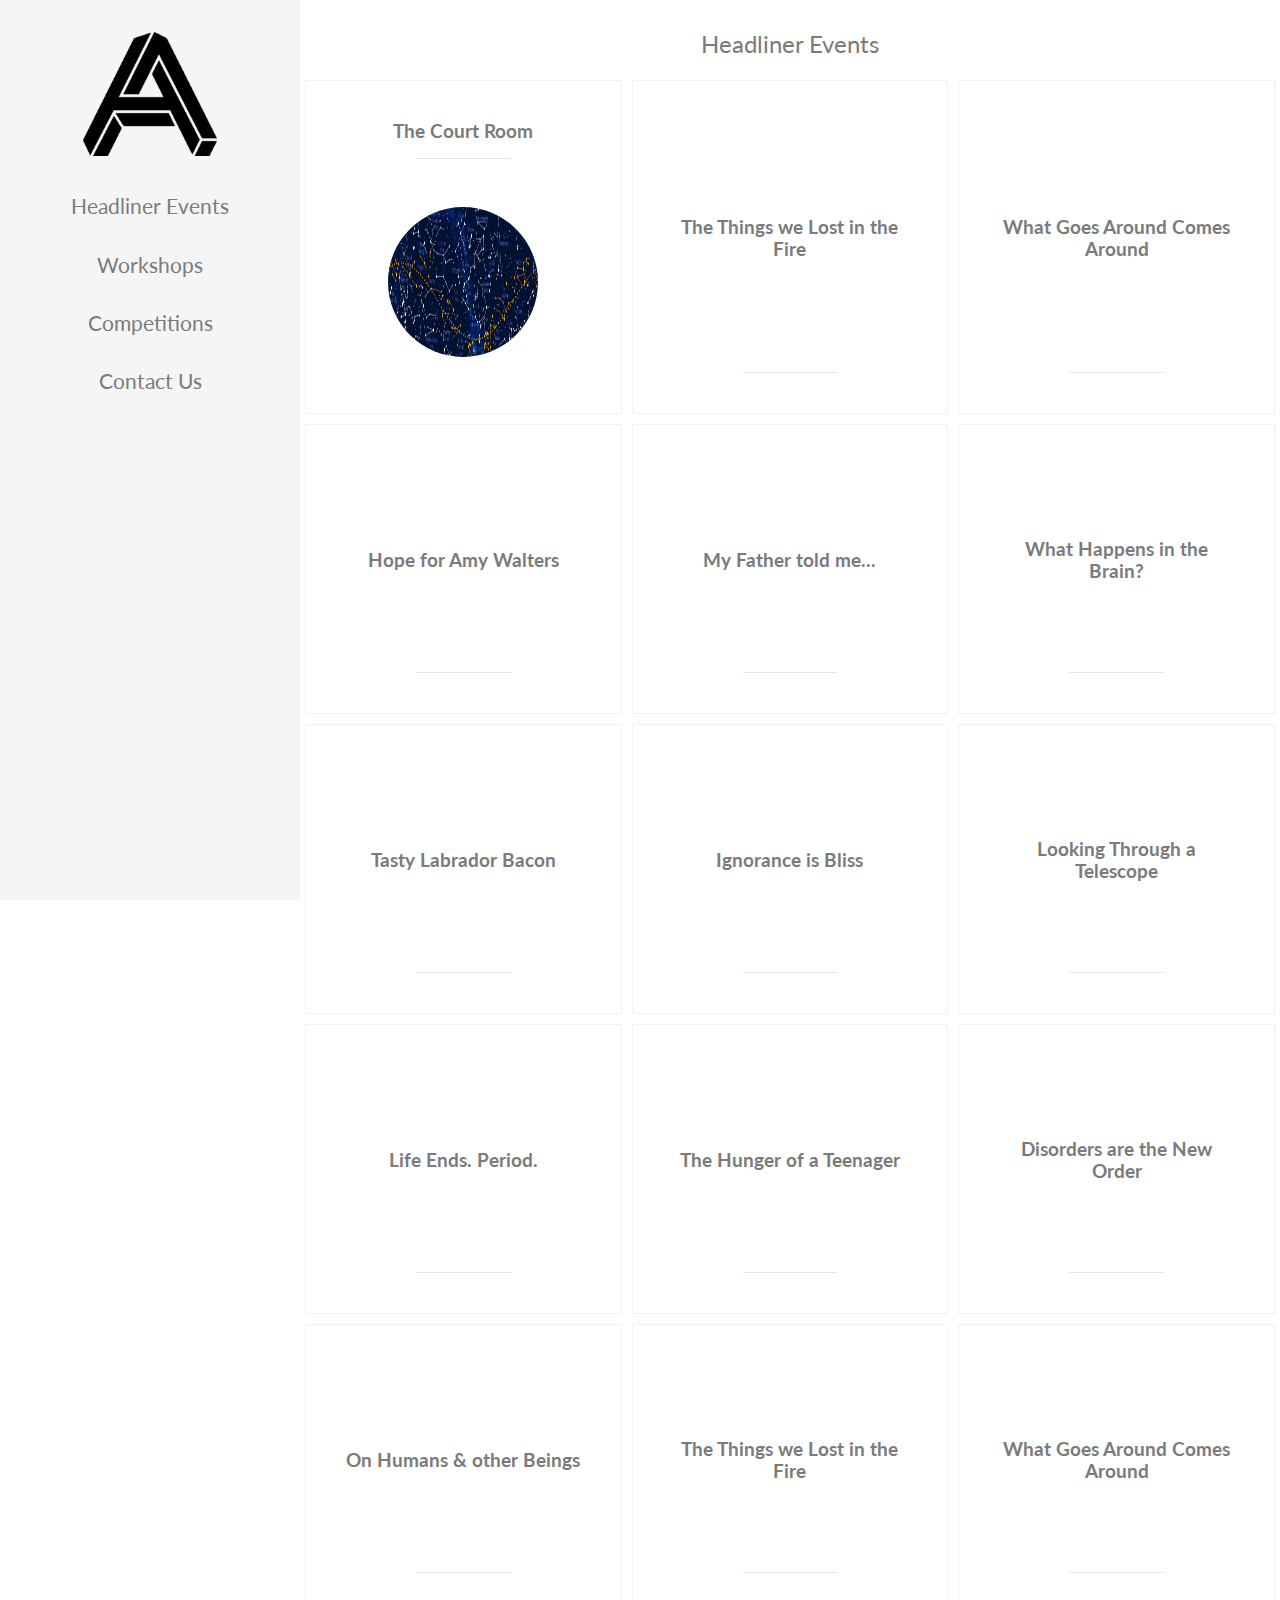
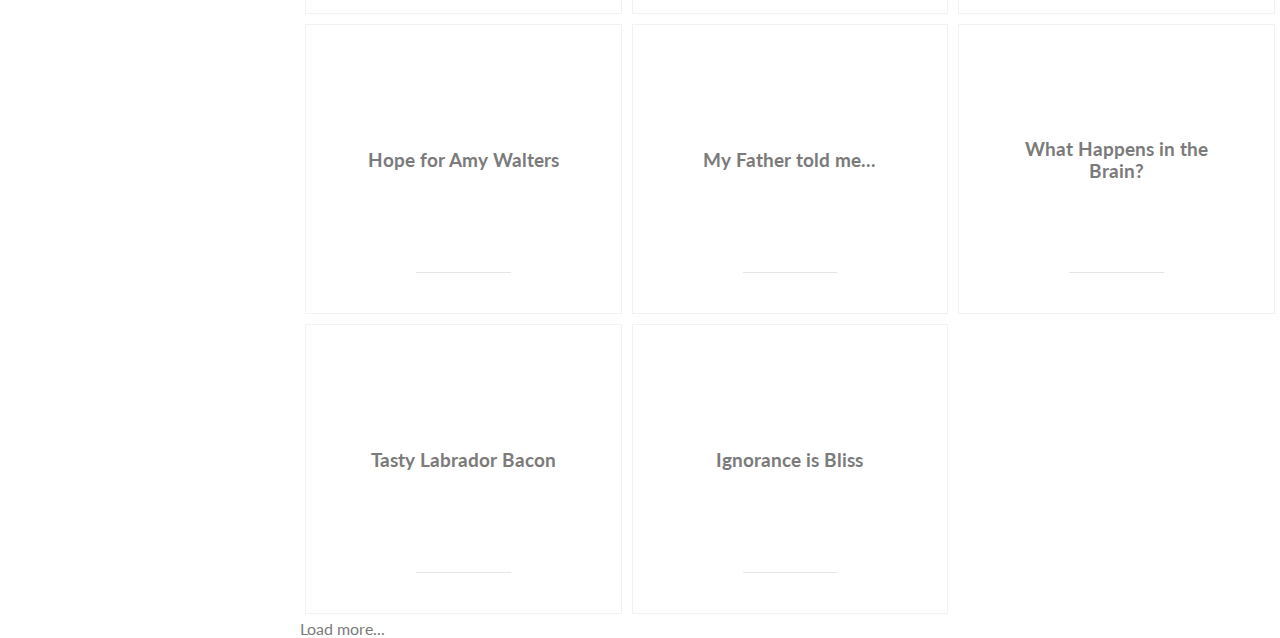
<file: index.html>
<!DOCTYPE html>
<html>
	<head>
<meta charset="UTF-8" />
<meta http-equiv="X-UA-Compatible" content="IE=edge">
<meta name="viewport" content="width=device-width, initial-scale=1">
<meta name="description" content="BITS Pilani Hyderabad Campus prides itself, every year, on hosting some of the most prestigious techno-management competitions in India. Among this year's lineup of contests are Robowars , Line Follower , Mini-GP , Ground-Reality .">
<meta name="robots" content="index, follow" />
<meta name="viewport" content="width=device-width, initial-scale=1.0, user-scalable=0, minimum-scale=1.0, maximum-scale=1.0">
<meta name="apple-mobile-web-app-capable" content="yes" />
<meta property="og:type" content="website">
<meta property="og:site_name" content="Atmos' 16">
<meta property="og:title" content="Atmos'16">
<meta property="og:description" content="BITS Pilani Hyderabad Campus prides itself, every year, on hosting some of the most prestigious techno-management competitions in India. Among this year's lineup of contests are Robowars , Line Follower , Mini-GP , Ground-Reality .">
<meta property="og:url" content="www.bits-pearl.org">
		<title>Headliner Events</title>
		<link rel="shortcut icon" href="img/favicon.ico" type="image/x-icon" />
		<link rel="stylesheet" type="text/css" href="css/normalize.css" />
		<link rel="stylesheet" type="text/css" href="fonts/font-awesome-4.3.0/css/font-awesome.min.css" />
		<link rel="stylesheet" type="text/css" href="css/style1.css" />
		    <script src="https://ajax.googleapis.com/ajax/libs/jquery/1.11.3/jquery.min.js"></script>
		<script src="js/modernizr.custom.js"></script>
			<script type="text/javascript">
  $(window).load(function() {
    // Animate progress-bar off screen
    $(".se-pre-con").fadeOut("slow");
  });
		</script>
	</head>
	<body>
	<div class="se-pre-con"></div>
		<div class="container">
			<button id="menu-toggle" class="menu-toggle"><span>Menu</span></button>
			<div id="theSidebar" class="sidebar">
				<button class="close-button fa fa-fw fa-close"></button>

				<div class="navigation-bar">
					<a href="http://www.bits-atmos.org"><img class="" style="max-width:50%;height:auto" src="img/atmos.png"></a>
					<a href="#">Headliner Events</a>
					<a href="#">Workshops</a>
					<a href="#">Competitions</a>
					<a href="contact.html">Contact Us</a>
				</div>
			</div>
			<div id="theGrid" class="main">
				<section class="grid">
					<header class="heading">
						<div class="heading_title">
							<span>Headliner Events</span>
						</div>
					</header>
					<a class="grid_card" href="#">
						<h3 class="title card_title">The Court Room</h3>
						<div class="progress-bar"></div>
						<img class="grid_atmos_image" src="img/skymaps.jpg" alt="author01" style="width:150px;height:150px" /> 
					</a>
					<a class="grid_card" href="#">
						<h3 class="title card_title">The Things we Lost in the Fire</h3>
						<div class="progress-bar"></div>
					</a>
					<a class="grid_card" href="#">
						<h3 class="title card_title">What Goes Around Comes Around</h3>
						<div class="progress-bar"></div>
					</a>
					<a class="grid_card" href="#">
						<h3 class="title card_title">Hope for Amy Walters</h3>
						<div class="progress-bar"></div>
					</a>
					<a class="grid_card" href="#">
						<h3 class="title card_title">My Father told me...</h3>
						<div class="progress-bar"></div>						
					</a>
					<a class="grid_card" href="#">
						<h3 class="title card_title">What Happens in the Brain?</h3>
						<div class="progress-bar"></div>						
					</a>
					<a class="grid_card" href="#">
						<h3 class="title card_title">Tasty Labrador Bacon</h3>
						<div class="progress-bar"></div>						
					</a>
					<a class="grid_card" href="#">
						<h3 class="title card_title">Ignorance is Bliss</h3>
						<div class="progress-bar"></div>						
					</a>
					<a class="grid_card" href="#">
						<h3 class="title card_title">Looking Through a Telescope</h3>
						<div class="progress-bar"></div>						
					</a>
					<a class="grid_card" href="#">
						<h3 class="title card_title">Life Ends. Period.</h3>
						<div class="progress-bar"></div>						
					</a>
					<a class="grid_card" href="#">
						<h3 class="title card_title">The Hunger of a Teenager</h3>
						<div class="progress-bar"></div>						
					</a>
					<a class="grid_card" href="#">
						<h3 class="title card_title">Disorders are the New Order</h3>
						<div class="progress-bar"></div>						
					</a>
					<a class="grid_card" href="#">
						<h3 class="title card_title">On Humans &amp; other Beings</h3>
						<div class="progress-bar"></div>						
					</a>
					<a class="grid_card" href="#">
						<h3 class="title card_title">The Things we Lost in the Fire</h3>
						<div class="progress-bar"></div>						
					</a>
					<a class="grid_card" href="#">
						<h3 class="title card_title">What Goes Around Comes Around</h3>
						<div class="progress-bar"></div>						
					</a>
					<a class="grid_card" href="#">
						<h3 class="title card_title">Hope for Amy Walters</h3>
						<div class="progress-bar"></div>						
					</a>
					<a class="grid_card" href="#">
						<h3 class="title card_title">My Father told me...</h3>
						<div class="progress-bar"></div>						
					</a>
					<a class="grid_card" href="#">
						<h3 class="title card_title">What Happens in the Brain?</h3>
						<div class="progress-bar"></div>						
					</a>
					<a class="grid_card" href="#">
						<h3 class="title card_title">Tasty Labrador Bacon</h3>
						<div class="progress-bar"></div>						
					</a>
					<a class="grid_card" href="#">
						<h3 class="title card_title">Ignorance is Bliss</h3>
						<div class="progress-bar"></div>						
					</a>
					
				</section>
				<footer class="page-meta">
						<span>Load more...</span>
					</footer>
				<section class="content">
					<div class="content-grid">
						<article class="content_item">
							<h3 class="content_title grid_preview_title">The Court Room</h3>
								<img  src="img/skymaps.jpg" class="content_grid_image" alt="author01"  />
							<div class="card_content" style="">
                                <div class="card_copy">
                                <h3>Event Description</h3>
                                <ul style="font-size:20px;">
                                    <li>Register in teams of two.</li>
                                    <li>A case study will be provided 2 days prior to the competition. </li>
                                    <li>Topic yet to be finalized.</li>
                                    <li>Role of Plaintiff: Put up relevant arguments against the concerned firm.<br>Role of Defendant: Defend its maneuver, supported by relevant arguments.</li>
                                    <li>The next day, teams choose to be the defendant or the plaintiff, entirely based on first cum first basis.</li>
                                </ul>
                                <h3>Format Of Debate</h3>
                                <ul style="font-size:20px;">
                                    <li>Each contestant speaks for 2 minutes at most (minimum 1 minute), giving the whole set 16 minutes. </li>
                                    <li>Followed by a Cross � Questioning session between the two teams lasting 4 minutes.</li>
                                    <li>Followed by a Question � Answer session with the audience lasting 2 minutes.</li>
                                </ul>
                                <h3>Judging Criteria</h3>
                                <ul style="list-style-type:disc">
                                    <li>Speaking Skills</li>
                                    <li>
                                        Argument relevance
                                    </li>
                                    <li>
                                        Spontaneity
                                    </li>
                                    <li>
                                        Body Language
                                    </li>
                                    <li>
                                        Marks to be deducted for a speech less than one minute.
                                    </li>
                                    <li>
                                        The ability of the team members to merge their content(continuity and  &nbsp;&nbsp;&nbsp; consistency of arguments).
                                    </li>
                                    <li>
                                        Marks to be deducted for excessive redundancy.
                                    </li>
                                    <li>
                                        Cross-questioning Ethics
                                        .
                                    </li>
                                </ul>

                                <h3>REGISTRATION LINK:</h3>
                                <p style="font-size:20px;"><a href="https://docs.google.com/forms/d/1cTsX3MO959EaVf_sQ4qASMsA_ir1wphkCTmLW8mKymM/viewform?usp=send_form">https://docs.google.com/forms/d/1cTsX3MO959EaVf_sQ4qASMsA_ir1wphkCTmLW8mKymM/viewform?usp=send_form</a></p>
                                
                                <b>Contact Details: </b><br>
                                Aravind A S : +91 9553325392

                            </div>
                            </div>
						</article>
						<article class="content_item">
							<span class="category category-full">Love &amp; Hate</span>
							<h3 class="content_title grid_preview_title">The Things we Lost in the Fire</h3>
							
							<p>Faulty psychic actions, dreams and wit are products of the unconscious mental activity, and like neurotic or psychotic manifestations represent efforts at adjustment to one’s environment. </p>
							<p>The slip of the tongue shows that on account of unconscious inhibitions the individual concerned is unable to express his true thoughts; the dream is a distorted or plain expression of those wishes which are prohibited in the waking states, and the witticism, owing to its veiled or indirect way of expression, enables the individual to obtain pleasure from forbidden sources. But whereas dreams, witticisms, and faulty actions give evidences of inner conflicts which the individual overcomes, the neurotic or psychotic symptom is the result of a failure and represents a morbid adjustment.</p>
							<p>The aforementioned psychic formations are therefore nothing but manifestations of the struggle with reality, the constant effort to adjust one’s primitive feelings to the demands of civilization. In spite of all later development the individual retains all his infantile psychic structures. Nothing is lost; the infantile wishes and primitive impulses can always be demonstrated in the grown-up and on occasion can be brought back to the surface. In his dreams the normal person is constantly reviving his childhood, and the neurotic or psychotic individual merges back into a sort of psychic infantilism through his morbid productions. The unconscious mental activity which is made up of repressed infantile material for ever tries to express itself. Whenever the individual finds it impossible to dominate the difficulties of the world of reality there is a regression to the infantile, and psychic disturbances ensue which are conceived as peculiar thoughts and acts. Thus the civilized adult is the result of his childhood or the sum total of his early impressions; psychoanalysis thus confirms the old saying: The child is father to the man.</p>
							<p>It is at this point in the development of psychoanalysis that the paths gradually broadened until they finally culminated in this work. There were many indications that the childhood of the individual showed a marked resemblance to the primitive history or the childhood of races. The knowledge gained from dream analysis and phantasies[7], when applied to the productions of racial phantasies, like myths and fairy tales, seemed to indicate that the first impulse to form myths was due to the same emotional strivings which produced dreams, fancies and symptoms[8]. Further study in this direction has thrown much light on our great cultural institutions, such as religion, morality, law and philosophy, all of which Professor Freud has modestly formulated in this volume and thus initiated a new epoch in the study of racial psychology.</p>
							<p>If I judge my readers’ impressions correctly, I dare say that after hearing all that was said about taboo they are far from knowing what to understand by it and where to store it in their minds. This is surely due to the insufficient information I have given and to the omission of all discussions concerning the relation of taboo to superstition, to belief in the soul, and to religion. On the other hand I fear that a more detailed description of what is known about taboo would be still more confusing; I can therefore assure the reader that the state of affairs is really far from clear. We may say, however, that we deal with a series of restrictions which these primitive races impose upon themselves; this and that is forbidden without any apparent reason; nor does it occur to them to question this matter, for they subject themselves to these restrictions as a matter of course and are convinced that any transgression will be punished automatically in the most severe manner. There are reliable reports that innocent transgressions of such prohibitions have actually been punished automatically. For instance, the innocent offender who had eaten from a forbidden animal became deeply depressed, expected his death and then actually died. The prohibitions mostly concern matters which are capable of enjoyment such as freedom of movement and unrestrained intercourse; in some cases they appear very ingenious, evidently representing abstinences and renunciations; in other cases their content is quite incomprehensible, they seem to concern themselves with trifles and give the impression of ceremonials. Something like a theory seems to underlie all these prohibitions, it seems as if these prohibitions are necessary because some persons and objects possess a dangerous power which is transmitted by contact with the object so charged, almost like a contagion. The quantity of this dangerous property is also taken into consideration. Some persons or things have more of it than others and the danger is precisely in accordance with the charge. The most peculiar part of it is that any one who has violated such a prohibition assumes the nature of the forbidden object as if he had absorbed the whole dangerous charge. This power is inherent in all persons who are more or less prominent, such as kings, priests and the newly born, in all exceptional physical states such as menstruation, puberty and birth, in everything sinister like illness and death and in everything connected with these conditions by virtue of contagion or dissemination.</p>
							<p>First of all it must be said that it is useless to question savages as to the real motivation of their prohibitions or as to the genesis of taboo. According to our assumption they must be incapable of telling us anything about it since this motivation is ‘unconscious’ to them. But following the model of the compulsive prohibition we shall construct the history of taboo as follows: Taboos are very ancient prohibitions which at one time were forced upon a generation of primitive people from without, that is, they probably were forcibly impressed upon them by an earlier generation. These prohibitions concerned actions for which there existed a strong desire. The prohibitions maintained themselves from generation to generation, perhaps only as the result of a tradition set up by paternal and social authority. But in later generations they have perhaps already become ‘organized’ as a piece of inherited psychic property. Whether there are such ‘innate ideas’ or whether these have brought about the fixation of the taboo by themselves or by co-operating with education no one could decide in the particular case in question. The persistence of taboo teaches, however, one thing, namely, that the original pleasure to do the forbidden still continues among taboo races. They therefore assume an _ambivalent attitude_ toward their taboo prohibitions; in their unconscious they would like nothing better than to transgress them but they are also afraid to do it; they are afraid just because they would like to transgress, and the fear is stronger than the pleasure. But in every individual of the race the desire for it is unconscious, just as in the neurotic.</p> <p>It seems like an obvious contradiction that persons of such perfection of power should themselves require the greatest care to guard them against threatening dangers, but this is not the only contradiction revealed in the treatment of royal persons on the part of savages. These races consider it necessary to watch over their kings to see that they use their powers in the right way; they are by no means sure of their good intentions or of their conscientiousness. A strain of mistrust is mingled with the motivation of the taboo rules for the king. “The idea that early kingdoms are despotisms”, says Frazer[59], “in which the people exist only for the sovereign, is wholly inapplicable to the monarchies we are considering. On the contrary, the sovereign in them exists only for his subjects: his life is only valuable so long as he discharges the duties of his position by ordering the course of nature for his people’s benefit. So soon as he fails to do so, the care, the devotion, the religious homage which they had hitherto lavished on him cease and are changed into hatred and contempt; he is ignominiously dismissed and may be thankful if he escapes with his life. Worshipped as a god one day, he is killed as a criminal the next. But in this changed behaviour of the people there is nothing capricious or inconsistent. On the contrary, their conduct is quite consistent. If their king is their god he is or should be, also their preserver; and if he will not preserve them he must make room for another who will. So long, however, as he answers their expectations, there is no limit to the care which they take of him, and which they compel him to take of himself. A king of this sort lives hedged in by ceremonious etiquette, a network of prohibitions and observances, of which the intention is not to contribute to his dignity, much less to his comfort, but to restrain him from conduct which, by disturbing the harmony of nature, might involve himself, his people, and the universe in one common catastrophe. Far from adding to his comfort, these observances, by trammelling his every act, annihilate his freedom and often render the very life, which it is their object to preserve, a burden and sorrow to him.”</p>
							<p>Excerpts from <a href="http://www.gutenberg.org/ebooks/41214">Totem and Taboo</a> by Sigmund Freud.</p>
						</article>
						<article class="content_item">
							<span class="category category-full">Nutrition</span>
							<h3 class="content_title grid_preview_title">What Goes Around Comes Around</h3>
							
							<p>Primitive man is known to us by the stages of development through which he has passed: that is, through the inanimate monuments and implements which he has left behind for us, through our knowledge of his art, his religion and his attitude towards life, which we have received either directly or through the medium of legends, myths and fairy tales; and through the remnants of his ways of thinking that survive in our own manners and customs. </p>
							<p>Moreover, in a certain sense he is still our contemporary: there are people whom we still consider more closely related to primitive man than to ourselves, in whom we therefore recognize the direct descendants and representatives of earlier man. We can thus judge the so-called savage and semi-savage races; their psychic life assumes a peculiar interest for us, for we can recognize in their psychic life a well-preserved, early stage of our own development.
							</p>
							<p>The aborigines of Australia are looked upon as a peculiar race which shows neither physical nor linguistic relationship with its nearest neighbours, the Melanesian, Polynesian and Malayan races. They do not build houses or permanent huts; they do not cultivate the soil or keep any domestic animals except dogs; and they do not even know the art of pottery. They live exclusively on the flesh of all sorts of animals which they kill in the chase, and on the roots which they dig. Kings or chieftains are unknown among them, and all communal affairs are decided by the elders in assembly. It is quite doubtful whether they evince any traces of religion in the form of worship of higher beings. The tribes living in the interior who have to contend with the greatest vicissitudes of life owing to a scarcity of water, seem in every way more primitive than those who live near the coast.</p>
							<p>If I judge my readers’ impressions correctly, I dare say that after hearing all that was said about taboo they are far from knowing what to understand by it and where to store it in their minds. This is surely due to the insufficient information I have given and to the omission of all discussions concerning the relation of taboo to superstition, to belief in the soul, and to religion. On the other hand I fear that a more detailed description of what is known about taboo would be still more confusing; I can therefore assure the reader that the state of affairs is really far from clear. We may say, however, that we deal with a series of restrictions which these primitive races impose upon themselves; this and that is forbidden without any apparent reason; nor does it occur to them to question this matter, for they subject themselves to these restrictions as a matter of course and are convinced that any transgression will be punished automatically in the most severe manner. There are reliable reports that innocent transgressions of such prohibitions have actually been punished automatically. For instance, the innocent offender who had eaten from a forbidden animal became deeply depressed, expected his death and then actually died. The prohibitions mostly concern matters which are capable of enjoyment such as freedom of movement and unrestrained intercourse; in some cases they appear very ingenious, evidently representing abstinences and renunciations; in other cases their content is quite incomprehensible, they seem to concern themselves with trifles and give the impression of ceremonials. Something like a theory seems to underlie all these prohibitions, it seems as if these prohibitions are necessary because some persons and objects possess a dangerous power which is transmitted by contact with the object so charged, almost like a contagion. The quantity of this dangerous property is also taken into consideration. Some persons or things have more of it than others and the danger is precisely in accordance with the charge. The most peculiar part of it is that any one who has violated such a prohibition assumes the nature of the forbidden object as if he had absorbed the whole dangerous charge. This power is inherent in all persons who are more or less prominent, such as kings, priests and the newly born, in all exceptional physical states such as menstruation, puberty and birth, in everything sinister like illness and death and in everything connected with these conditions by virtue of contagion or dissemination.</p>
							<p>First of all it must be said that it is useless to question savages as to the real motivation of their prohibitions or as to the genesis of taboo. According to our assumption they must be incapable of telling us anything about it since this motivation is ‘unconscious’ to them. But following the model of the compulsive prohibition we shall construct the history of taboo as follows: Taboos are very ancient prohibitions which at one time were forced upon a generation of primitive people from without, that is, they probably were forcibly impressed upon them by an earlier generation. These prohibitions concerned actions for which there existed a strong desire. The prohibitions maintained themselves from generation to generation, perhaps only as the result of a tradition set up by paternal and social authority. But in later generations they have perhaps already become ‘organized’ as a piece of inherited psychic property. Whether there are such ‘innate ideas’ or whether these have brought about the fixation of the taboo by themselves or by co-operating with education no one could decide in the particular case in question. The persistence of taboo teaches, however, one thing, namely, that the original pleasure to do the forbidden still continues among taboo races. They therefore assume an _ambivalent attitude_ toward their taboo prohibitions; in their unconscious they would like nothing better than to transgress them but they are also afraid to do it; they are afraid just because they would like to transgress, and the fear is stronger than the pleasure. But in every individual of the race the desire for it is unconscious, just as in the neurotic.</p> <p>It seems like an obvious contradiction that persons of such perfection of power should themselves require the greatest care to guard them against threatening dangers, but this is not the only contradiction revealed in the treatment of royal persons on the part of savages. These races consider it necessary to watch over their kings to see that they use their powers in the right way; they are by no means sure of their good intentions or of their conscientiousness. A strain of mistrust is mingled with the motivation of the taboo rules for the king. “The idea that early kingdoms are despotisms”, says Frazer[59], “in which the people exist only for the sovereign, is wholly inapplicable to the monarchies we are considering. On the contrary, the sovereign in them exists only for his subjects: his life is only valuable so long as he discharges the duties of his position by ordering the course of nature for his people’s benefit. So soon as he fails to do so, the care, the devotion, the religious homage which they had hitherto lavished on him cease and are changed into hatred and contempt; he is ignominiously dismissed and may be thankful if he escapes with his life. Worshipped as a god one day, he is killed as a criminal the next. But in this changed behaviour of the people there is nothing capricious or inconsistent. On the contrary, their conduct is quite consistent. If their king is their god he is or should be, also their preserver; and if he will not preserve them he must make room for another who will. So long, however, as he answers their expectations, there is no limit to the care which they take of him, and which they compel him to take of himself. A king of this sort lives hedged in by ceremonious etiquette, a network of prohibitions and observances, of which the intention is not to contribute to his dignity, much less to his comfort, but to restrain him from conduct which, by disturbing the harmony of nature, might involve himself, his people, and the universe in one common catastrophe. Far from adding to his comfort, these observances, by trammelling his every act, annihilate his freedom and often render the very life, which it is their object to preserve, a burden and sorrow to him.”</p>
							<p>Excerpts from <a href="http://www.gutenberg.org/ebooks/41214">Totem and Taboo</a> by Sigmund Freud.</p>
						</article>
						<article class="content_item">
							<span class="category category-full">Life &amp; Death</span>
							<h3 class="content_title grid_preview_title">Hope for Amy Walters</h3>
							
							<p>In contrast to this, our discussion readily shows that the double meaning in question belonged to the word taboo from the very beginning and that it serves to designate a definite ambivalence as well as everything which has come into existence on the basis of this ambivalence. </p>
							<p>Taboo is itself an ambivalent word and by way of supplement we may add that the established meaning of this word might of itself have allowed us to guess what we have found as the result of extensive investigation, namely, that the taboo prohibition is to be explained as the result of an emotional ambivalence. A study of the oldest languages has taught us that at one time there were many such words which included their own contrasts so that they were in a certain sense ambivalent, though perhaps not exactly in the same sense as the word taboo[88]. Slight vocal modifications of this primitive word containing two opposite meanings later served to create a separate linguistic expression for the two opposites originally united in one word.</p>
							<p>The word taboo has had a different fate; with the diminished importance of the ambivalence which it connotes it has itself disappeared, or rather, the words analogous to it have vanished from the vocabulary. In a later connection I hope to be able to show that a tangible historic change is probably concealed behind the fate of this conception; that the word at first was associated with definite human relations which were characterized by great emotional ambivalence from which it expanded to other analogous relations.</p>
							<p>Unless we are mistaken, the understanding of taboo also throws light upon the nature and origin of _conscience_. Without stretching ideas we can speak of a taboo conscience and a taboo sense of guilt after the violation of a taboo. Taboo conscience is probably the oldest form in which we meet the phenomenon of conscience.</p>
							<p>If I judge my readers’ impressions correctly, I dare say that after hearing all that was said about taboo they are far from knowing what to understand by it and where to store it in their minds. This is surely due to the insufficient information I have given and to the omission of all discussions concerning the relation of taboo to superstition, to belief in the soul, and to religion. On the other hand I fear that a more detailed description of what is known about taboo would be still more confusing; I can therefore assure the reader that the state of affairs is really far from clear. We may say, however, that we deal with a series of restrictions which these primitive races impose upon themselves; this and that is forbidden without any apparent reason; nor does it occur to them to question this matter, for they subject themselves to these restrictions as a matter of course and are convinced that any transgression will be punished automatically in the most severe manner. There are reliable reports that innocent transgressions of such prohibitions have actually been punished automatically. For instance, the innocent offender who had eaten from a forbidden animal became deeply depressed, expected his death and then actually died. The prohibitions mostly concern matters which are capable of enjoyment such as freedom of movement and unrestrained intercourse; in some cases they appear very ingenious, evidently representing abstinences and renunciations; in other cases their content is quite incomprehensible, they seem to concern themselves with trifles and give the impression of ceremonials. Something like a theory seems to underlie all these prohibitions, it seems as if these prohibitions are necessary because some persons and objects possess a dangerous power which is transmitted by contact with the object so charged, almost like a contagion. The quantity of this dangerous property is also taken into consideration. Some persons or things have more of it than others and the danger is precisely in accordance with the charge. The most peculiar part of it is that any one who has violated such a prohibition assumes the nature of the forbidden object as if he had absorbed the whole dangerous charge. This power is inherent in all persons who are more or less prominent, such as kings, priests and the newly born, in all exceptional physical states such as menstruation, puberty and birth, in everything sinister like illness and death and in everything connected with these conditions by virtue of contagion or dissemination.</p>
							<p>First of all it must be said that it is useless to question savages as to the real motivation of their prohibitions or as to the genesis of taboo. According to our assumption they must be incapable of telling us anything about it since this motivation is ‘unconscious’ to them. But following the model of the compulsive prohibition we shall construct the history of taboo as follows: Taboos are very ancient prohibitions which at one time were forced upon a generation of primitive people from without, that is, they probably were forcibly impressed upon them by an earlier generation. These prohibitions concerned actions for which there existed a strong desire. The prohibitions maintained themselves from generation to generation, perhaps only as the result of a tradition set up by paternal and social authority. But in later generations they have perhaps already become ‘organized’ as a piece of inherited psychic property. Whether there are such ‘innate ideas’ or whether these have brought about the fixation of the taboo by themselves or by co-operating with education no one could decide in the particular case in question. The persistence of taboo teaches, however, one thing, namely, that the original pleasure to do the forbidden still continues among taboo races. They therefore assume an _ambivalent attitude_ toward their taboo prohibitions; in their unconscious they would like nothing better than to transgress them but they are also afraid to do it; they are afraid just because they would like to transgress, and the fear is stronger than the pleasure. But in every individual of the race the desire for it is unconscious, just as in the neurotic.</p> <p>It seems like an obvious contradiction that persons of such perfection of power should themselves require the greatest care to guard them against threatening dangers, but this is not the only contradiction revealed in the treatment of royal persons on the part of savages. These races consider it necessary to watch over their kings to see that they use their powers in the right way; they are by no means sure of their good intentions or of their conscientiousness. A strain of mistrust is mingled with the motivation of the taboo rules for the king. “The idea that early kingdoms are despotisms”, says Frazer[59], “in which the people exist only for the sovereign, is wholly inapplicable to the monarchies we are considering. On the contrary, the sovereign in them exists only for his subjects: his life is only valuable so long as he discharges the duties of his position by ordering the course of nature for his people’s benefit. So soon as he fails to do so, the care, the devotion, the religious homage which they had hitherto lavished on him cease and are changed into hatred and contempt; he is ignominiously dismissed and may be thankful if he escapes with his life. Worshipped as a god one day, he is killed as a criminal the next. But in this changed behaviour of the people there is nothing capricious or inconsistent. On the contrary, their conduct is quite consistent. If their king is their god he is or should be, also their preserver; and if he will not preserve them he must make room for another who will. So long, however, as he answers their expectations, there is no limit to the care which they take of him, and which they compel him to take of himself. A king of this sort lives hedged in by ceremonious etiquette, a network of prohibitions and observances, of which the intention is not to contribute to his dignity, much less to his comfort, but to restrain him from conduct which, by disturbing the harmony of nature, might involve himself, his people, and the universe in one common catastrophe. Far from adding to his comfort, these observances, by trammelling his every act, annihilate his freedom and often render the very life, which it is their object to preserve, a burden and sorrow to him.”</p>
							<p>Excerpts from <a href="http://www.gutenberg.org/ebooks/41214">Totem and Taboo</a> by Sigmund Freud.</p>
						</article>
						<article class="content_item">
							<span class="category category-full">Nature vs. Nurture</span>
							<h3 class="content_title grid_preview_title">My Father told me...</h3>
							
							<p>Conscience is the inner perception of objections to definite wish impulses that exist in us; but the emphasis is put upon the fact that this rejection does not have to depend on anything else, that it is sure of itself. </p>
							<p>This becomes even plainer in the case of a guilty conscience, where we become aware of the inner condemnation of such acts which realized some of our definite wish impulses. Confirmation seems superfluous here; whoever has a conscience must feel in himself the justification of the condemnation, and the reproach for the accomplished action. But this same character is evinced by the attitude of savages towards taboo. Taboo is a command of conscience, the violation of which causes a terrible sense of guilt which is as self-evident as its origin is unknown[89].</p>
							<p>It is therefore probable that conscience also originates on the basis of an ambivalent feeling from quite definite human relations which contain this ambivalence.</p>
							<p>It probably originates under conditions which are in force both for taboo and the compulsion neurosis, that is, one component of the two contrasting feelings is unconscious and is kept repressed by the compulsive domination of the other component. This is confirmed by many things which we have learned from our analysis of neurosis. In the first place the character of compulsion neurotics shows a predominant trait of painful conscientiousness which is a symptom of reaction against the temptation which lurks in the unconscious, and which develops into the highest degrees of guilty conscience as their illness grows worse. Indeed, one may venture the assertion that if the origin of guilty conscience could not be discovered through compulsion neurotic patients, there would be no prospect of ever discovering it. This task is successfully solved in the case of the individual neurotic, and we are confident of finding a similar solution in the case of races. </p>
							<p>If I judge my readers’ impressions correctly, I dare say that after hearing all that was said about taboo they are far from knowing what to understand by it and where to store it in their minds. This is surely due to the insufficient information I have given and to the omission of all discussions concerning the relation of taboo to superstition, to belief in the soul, and to religion. On the other hand I fear that a more detailed description of what is known about taboo would be still more confusing; I can therefore assure the reader that the state of affairs is really far from clear. We may say, however, that we deal with a series of restrictions which these primitive races impose upon themselves; this and that is forbidden without any apparent reason; nor does it occur to them to question this matter, for they subject themselves to these restrictions as a matter of course and are convinced that any transgression will be punished automatically in the most severe manner. There are reliable reports that innocent transgressions of such prohibitions have actually been punished automatically. For instance, the innocent offender who had eaten from a forbidden animal became deeply depressed, expected his death and then actually died. The prohibitions mostly concern matters which are capable of enjoyment such as freedom of movement and unrestrained intercourse; in some cases they appear very ingenious, evidently representing abstinences and renunciations; in other cases their content is quite incomprehensible, they seem to concern themselves with trifles and give the impression of ceremonials. Something like a theory seems to underlie all these prohibitions, it seems as if these prohibitions are necessary because some persons and objects possess a dangerous power which is transmitted by contact with the object so charged, almost like a contagion. The quantity of this dangerous property is also taken into consideration. Some persons or things have more of it than others and the danger is precisely in accordance with the charge. The most peculiar part of it is that any one who has violated such a prohibition assumes the nature of the forbidden object as if he had absorbed the whole dangerous charge. This power is inherent in all persons who are more or less prominent, such as kings, priests and the newly born, in all exceptional physical states such as menstruation, puberty and birth, in everything sinister like illness and death and in everything connected with these conditions by virtue of contagion or dissemination.</p>
							<p>First of all it must be said that it is useless to question savages as to the real motivation of their prohibitions or as to the genesis of taboo. According to our assumption they must be incapable of telling us anything about it since this motivation is ‘unconscious’ to them. But following the model of the compulsive prohibition we shall construct the history of taboo as follows: Taboos are very ancient prohibitions which at one time were forced upon a generation of primitive people from without, that is, they probably were forcibly impressed upon them by an earlier generation. These prohibitions concerned actions for which there existed a strong desire. The prohibitions maintained themselves from generation to generation, perhaps only as the result of a tradition set up by paternal and social authority. But in later generations they have perhaps already become ‘organized’ as a piece of inherited psychic property. Whether there are such ‘innate ideas’ or whether these have brought about the fixation of the taboo by themselves or by co-operating with education no one could decide in the particular case in question. The persistence of taboo teaches, however, one thing, namely, that the original pleasure to do the forbidden still continues among taboo races. They therefore assume an _ambivalent attitude_ toward their taboo prohibitions; in their unconscious they would like nothing better than to transgress them but they are also afraid to do it; they are afraid just because they would like to transgress, and the fear is stronger than the pleasure. But in every individual of the race the desire for it is unconscious, just as in the neurotic.</p> <p>It seems like an obvious contradiction that persons of such perfection of power should themselves require the greatest care to guard them against threatening dangers, but this is not the only contradiction revealed in the treatment of royal persons on the part of savages. These races consider it necessary to watch over their kings to see that they use their powers in the right way; they are by no means sure of their good intentions or of their conscientiousness. A strain of mistrust is mingled with the motivation of the taboo rules for the king. “The idea that early kingdoms are despotisms”, says Frazer[59], “in which the people exist only for the sovereign, is wholly inapplicable to the monarchies we are considering. On the contrary, the sovereign in them exists only for his subjects: his life is only valuable so long as he discharges the duties of his position by ordering the course of nature for his people’s benefit. So soon as he fails to do so, the care, the devotion, the religious homage which they had hitherto lavished on him cease and are changed into hatred and contempt; he is ignominiously dismissed and may be thankful if he escapes with his life. Worshipped as a god one day, he is killed as a criminal the next. But in this changed behaviour of the people there is nothing capricious or inconsistent. On the contrary, their conduct is quite consistent. If their king is their god he is or should be, also their preserver; and if he will not preserve them he must make room for another who will. So long, however, as he answers their expectations, there is no limit to the care which they take of him, and which they compel him to take of himself. A king of this sort lives hedged in by ceremonious etiquette, a network of prohibitions and observances, of which the intention is not to contribute to his dignity, much less to his comfort, but to restrain him from conduct which, by disturbing the harmony of nature, might involve himself, his people, and the universe in one common catastrophe. Far from adding to his comfort, these observances, by trammelling his every act, annihilate his freedom and often render the very life, which it is their object to preserve, a burden and sorrow to him.”</p>
							<p>Excerpts from <a href="http://www.gutenberg.org/ebooks/41214">Totem and Taboo</a> by Sigmund Freud.</p>
						</article>
						<article class="content_item">
							<span class="category category-full">Neuroscience</span>
							<h3 class="content_title grid_preview_title">What Happens in the Brain?</h3>
							
							<p>I am fully aware of the shortcomings in these essays. I shall not touch upon those which are characteristic of first efforts at investigation. The others, however, demand a word of explanation.</p>
							<p>The four essays which are here collected will be of interest to a wide circle of educated people, but they can only be thoroughly understood and judged by those who are really acquainted with psychoanalysis as such. It is hoped that they may serve as a bond between students of ethnology, philology, folklore and of the allied sciences, and psychoanalysts; they cannot, however, supply both groups the entire requisites for such co-operation. They will not furnish the former with sufficient insight into the new psychological technique, nor will the psychoanalysts acquire through them an adequate command over the material to be elaborated. Both groups will have to content themselves with whatever attention they can stimulate here and there and with the hope that frequent meetings between them will not remain unproductive for science.</p>
							<p>The two principal themes, totem and taboo, which give the name to this small book are not treated alike here. The problem of taboo is presented more exhaustively, and the effort to solve it is approached with perfect confidence. The investigation of totemism may be modestly expressed as: “This is all that psychoanalytic study can contribute at present to the elucidation of the problem of totemism.” This difference in the treatment of the two subjects is due to the fact that taboo still exists in our midst. To be sure, it is negatively conceived and directed to different contents, but according to its psychological nature, it is still nothing else than Kant’s ‘Categorical Imperative’, which tends to act compulsively and rejects all conscious motivations. On the other hand, totemism is a religio-social institution which is alien to our present feelings; it has long been abandoned and replaced by new forms. In the religions, morals, and customs of the civilized races of to-day it has left only slight traces, and even among those races where it is still retained, it has had to undergo great changes. The social and material progress of the history of mankind could obviously change taboo much less than totemism.</p>
							<p>If I judge my readers’ impressions correctly, I dare say that after hearing all that was said about taboo they are far from knowing what to understand by it and where to store it in their minds. This is surely due to the insufficient information I have given and to the omission of all discussions concerning the relation of taboo to superstition, to belief in the soul, and to religion. On the other hand I fear that a more detailed description of what is known about taboo would be still more confusing; I can therefore assure the reader that the state of affairs is really far from clear. We may say, however, that we deal with a series of restrictions which these primitive races impose upon themselves; this and that is forbidden without any apparent reason; nor does it occur to them to question this matter, for they subject themselves to these restrictions as a matter of course and are convinced that any transgression will be punished automatically in the most severe manner. There are reliable reports that innocent transgressions of such prohibitions have actually been punished automatically. For instance, the innocent offender who had eaten from a forbidden animal became deeply depressed, expected his death and then actually died. The prohibitions mostly concern matters which are capable of enjoyment such as freedom of movement and unrestrained intercourse; in some cases they appear very ingenious, evidently representing abstinences and renunciations; in other cases their content is quite incomprehensible, they seem to concern themselves with trifles and give the impression of ceremonials. Something like a theory seems to underlie all these prohibitions, it seems as if these prohibitions are necessary because some persons and objects possess a dangerous power which is transmitted by contact with the object so charged, almost like a contagion. The quantity of this dangerous property is also taken into consideration. Some persons or things have more of it than others and the danger is precisely in accordance with the charge. The most peculiar part of it is that any one who has violated such a prohibition assumes the nature of the forbidden object as if he had absorbed the whole dangerous charge. This power is inherent in all persons who are more or less prominent, such as kings, priests and the newly born, in all exceptional physical states such as menstruation, puberty and birth, in everything sinister like illness and death and in everything connected with these conditions by virtue of contagion or dissemination.</p>
							<p>First of all it must be said that it is useless to question savages as to the real motivation of their prohibitions or as to the genesis of taboo. According to our assumption they must be incapable of telling us anything about it since this motivation is ‘unconscious’ to them. But following the model of the compulsive prohibition we shall construct the history of taboo as follows: Taboos are very ancient prohibitions which at one time were forced upon a generation of primitive people from without, that is, they probably were forcibly impressed upon them by an earlier generation. These prohibitions concerned actions for which there existed a strong desire. The prohibitions maintained themselves from generation to generation, perhaps only as the result of a tradition set up by paternal and social authority. But in later generations they have perhaps already become ‘organized’ as a piece of inherited psychic property. Whether there are such ‘innate ideas’ or whether these have brought about the fixation of the taboo by themselves or by co-operating with education no one could decide in the particular case in question. The persistence of taboo teaches, however, one thing, namely, that the original pleasure to do the forbidden still continues among taboo races. They therefore assume an _ambivalent attitude_ toward their taboo prohibitions; in their unconscious they would like nothing better than to transgress them but they are also afraid to do it; they are afraid just because they would like to transgress, and the fear is stronger than the pleasure. But in every individual of the race the desire for it is unconscious, just as in the neurotic.</p> <p>It seems like an obvious contradiction that persons of such perfection of power should themselves require the greatest care to guard them against threatening dangers, but this is not the only contradiction revealed in the treatment of royal persons on the part of savages. These races consider it necessary to watch over their kings to see that they use their powers in the right way; they are by no means sure of their good intentions or of their conscientiousness. A strain of mistrust is mingled with the motivation of the taboo rules for the king. “The idea that early kingdoms are despotisms”, says Frazer[59], “in which the people exist only for the sovereign, is wholly inapplicable to the monarchies we are considering. On the contrary, the sovereign in them exists only for his subjects: his life is only valuable so long as he discharges the duties of his position by ordering the course of nature for his people’s benefit. So soon as he fails to do so, the care, the devotion, the religious homage which they had hitherto lavished on him cease and are changed into hatred and contempt; he is ignominiously dismissed and may be thankful if he escapes with his life. Worshipped as a god one day, he is killed as a criminal the next. But in this changed behaviour of the people there is nothing capricious or inconsistent. On the contrary, their conduct is quite consistent. If their king is their god he is or should be, also their preserver; and if he will not preserve them he must make room for another who will. So long, however, as he answers their expectations, there is no limit to the care which they take of him, and which they compel him to take of himself. A king of this sort lives hedged in by ceremonious etiquette, a network of prohibitions and observances, of which the intention is not to contribute to his dignity, much less to his comfort, but to restrain him from conduct which, by disturbing the harmony of nature, might involve himself, his people, and the universe in one common catastrophe. Far from adding to his comfort, these observances, by trammelling his every act, annihilate his freedom and often render the very life, which it is their object to preserve, a burden and sorrow to him.”</p>
							<p>Excerpts from <a href="http://www.gutenberg.org/ebooks/41214">Totem and Taboo</a> by Sigmund Freud.</p>
						</article>
						<article class="content_item">
							<span class="category category-full">Food Ethics</span>
							<h3 class="content_title grid_preview_title">Tasty Labrador Bacon</h3>
							
							<p>Conscience is the inner perception of objections to definite wish impulses that exist in us; but the emphasis is put upon the fact that this rejection does not have to depend on anything else, that it is sure of itself. </p>
							<p>This becomes even plainer in the case of a guilty conscience, where we become aware of the inner condemnation of such acts which realized some of our definite wish impulses. Confirmation seems superfluous here; whoever has a conscience must feel in himself the justification of the condemnation, and the reproach for the accomplished action. But this same character is evinced by the attitude of savages towards taboo. Taboo is a command of conscience, the violation of which causes a terrible sense of guilt which is as self-evident as its origin is unknown[89].</p>
							<p>It is therefore probable that conscience also originates on the basis of an ambivalent feeling from quite definite human relations which contain this ambivalence.</p>
							<p>It probably originates under conditions which are in force both for taboo and the compulsion neurosis, that is, one component of the two contrasting feelings is unconscious and is kept repressed by the compulsive domination of the other component. This is confirmed by many things which we have learned from our analysis of neurosis. In the first place the character of compulsion neurotics shows a predominant trait of painful conscientiousness which is a symptom of reaction against the temptation which lurks in the unconscious, and which develops into the highest degrees of guilty conscience as their illness grows worse. Indeed, one may venture the assertion that if the origin of guilty conscience could not be discovered through compulsion neurotic patients, there would be no prospect of ever discovering it. This task is successfully solved in the case of the individual neurotic, and we are confident of finding a similar solution in the case of races. </p>
							<p>If I judge my readers’ impressions correctly, I dare say that after hearing all that was said about taboo they are far from knowing what to understand by it and where to store it in their minds. This is surely due to the insufficient information I have given and to the omission of all discussions concerning the relation of taboo to superstition, to belief in the soul, and to religion. On the other hand I fear that a more detailed description of what is known about taboo would be still more confusing; I can therefore assure the reader that the state of affairs is really far from clear. We may say, however, that we deal with a series of restrictions which these primitive races impose upon themselves; this and that is forbidden without any apparent reason; nor does it occur to them to question this matter, for they subject themselves to these restrictions as a matter of course and are convinced that any transgression will be punished automatically in the most severe manner. There are reliable reports that innocent transgressions of such prohibitions have actually been punished automatically. For instance, the innocent offender who had eaten from a forbidden animal became deeply depressed, expected his death and then actually died. The prohibitions mostly concern matters which are capable of enjoyment such as freedom of movement and unrestrained intercourse; in some cases they appear very ingenious, evidently representing abstinences and renunciations; in other cases their content is quite incomprehensible, they seem to concern themselves with trifles and give the impression of ceremonials. Something like a theory seems to underlie all these prohibitions, it seems as if these prohibitions are necessary because some persons and objects possess a dangerous power which is transmitted by contact with the object so charged, almost like a contagion. The quantity of this dangerous property is also taken into consideration. Some persons or things have more of it than others and the danger is precisely in accordance with the charge. The most peculiar part of it is that any one who has violated such a prohibition assumes the nature of the forbidden object as if he had absorbed the whole dangerous charge. This power is inherent in all persons who are more or less prominent, such as kings, priests and the newly born, in all exceptional physical states such as menstruation, puberty and birth, in everything sinister like illness and death and in everything connected with these conditions by virtue of contagion or dissemination.</p>
							<p>First of all it must be said that it is useless to question savages as to the real motivation of their prohibitions or as to the genesis of taboo. According to our assumption they must be incapable of telling us anything about it since this motivation is ‘unconscious’ to them. But following the model of the compulsive prohibition we shall construct the history of taboo as follows: Taboos are very ancient prohibitions which at one time were forced upon a generation of primitive people from without, that is, they probably were forcibly impressed upon them by an earlier generation. These prohibitions concerned actions for which there existed a strong desire. The prohibitions maintained themselves from generation to generation, perhaps only as the result of a tradition set up by paternal and social authority. But in later generations they have perhaps already become ‘organized’ as a piece of inherited psychic property. Whether there are such ‘innate ideas’ or whether these have brought about the fixation of the taboo by themselves or by co-operating with education no one could decide in the particular case in question. The persistence of taboo teaches, however, one thing, namely, that the original pleasure to do the forbidden still continues among taboo races. They therefore assume an _ambivalent attitude_ toward their taboo prohibitions; in their unconscious they would like nothing better than to transgress them but they are also afraid to do it; they are afraid just because they would like to transgress, and the fear is stronger than the pleasure. But in every individual of the race the desire for it is unconscious, just as in the neurotic.</p> <p>It seems like an obvious contradiction that persons of such perfection of power should themselves require the greatest care to guard them against threatening dangers, but this is not the only contradiction revealed in the treatment of royal persons on the part of savages. These races consider it necessary to watch over their kings to see that they use their powers in the right way; they are by no means sure of their good intentions or of their conscientiousness. A strain of mistrust is mingled with the motivation of the taboo rules for the king. “The idea that early kingdoms are despotisms”, says Frazer[59], “in which the people exist only for the sovereign, is wholly inapplicable to the monarchies we are considering. On the contrary, the sovereign in them exists only for his subjects: his life is only valuable so long as he discharges the duties of his position by ordering the course of nature for his people’s benefit. So soon as he fails to do so, the care, the devotion, the religious homage which they had hitherto lavished on him cease and are changed into hatred and contempt; he is ignominiously dismissed and may be thankful if he escapes with his life. Worshipped as a god one day, he is killed as a criminal the next. But in this changed behaviour of the people there is nothing capricious or inconsistent. On the contrary, their conduct is quite consistent. If their king is their god he is or should be, also their preserver; and if he will not preserve them he must make room for another who will. So long, however, as he answers their expectations, there is no limit to the care which they take of him, and which they compel him to take of himself. A king of this sort lives hedged in by ceremonious etiquette, a network of prohibitions and observances, of which the intention is not to contribute to his dignity, much less to his comfort, but to restrain him from conduct which, by disturbing the harmony of nature, might involve himself, his people, and the universe in one common catastrophe. Far from adding to his comfort, these observances, by trammelling his every act, annihilate his freedom and often render the very life, which it is their object to preserve, a burden and sorrow to him.”</p>
							<p>Excerpts from <a href="http://www.gutenberg.org/ebooks/41214">Totem and Taboo</a> by Sigmund Freud.</p>
						</article>
						<article class="content_item">
							<span class="category category-full">Philosophy</span>
							<h3 class="content_title grid_preview_title">Ignorance is Bliss</h3>
							
							<p>In contrast to this, our discussion readily shows that the double meaning in question belonged to the word taboo from the very beginning and that it serves to designate a definite ambivalence as well as everything which has come into existence on the basis of this ambivalence. </p>
							<p>Taboo is itself an ambivalent word and by way of supplement we may add that the established meaning of this word might of itself have allowed us to guess what we have found as the result of extensive investigation, namely, that the taboo prohibition is to be explained as the result of an emotional ambivalence. A study of the oldest languages has taught us that at one time there were many such words which included their own contrasts so that they were in a certain sense ambivalent, though perhaps not exactly in the same sense as the word taboo[88]. Slight vocal modifications of this primitive word containing two opposite meanings later served to create a separate linguistic expression for the two opposites originally united in one word.</p>
							<p>The word taboo has had a different fate; with the diminished importance of the ambivalence which it connotes it has itself disappeared, or rather, the words analogous to it have vanished from the vocabulary. In a later connection I hope to be able to show that a tangible historic change is probably concealed behind the fate of this conception; that the word at first was associated with definite human relations which were characterized by great emotional ambivalence from which it expanded to other analogous relations.</p>
							<p>Unless we are mistaken, the understanding of taboo also throws light upon the nature and origin of _conscience_. Without stretching ideas we can speak of a taboo conscience and a taboo sense of guilt after the violation of a taboo. Taboo conscience is probably the oldest form in which we meet the phenomenon of conscience.</p>
							<p>If I judge my readers’ impressions correctly, I dare say that after hearing all that was said about taboo they are far from knowing what to understand by it and where to store it in their minds. This is surely due to the insufficient information I have given and to the omission of all discussions concerning the relation of taboo to superstition, to belief in the soul, and to religion. On the other hand I fear that a more detailed description of what is known about taboo would be still more confusing; I can therefore assure the reader that the state of affairs is really far from clear. We may say, however, that we deal with a series of restrictions which these primitive races impose upon themselves; this and that is forbidden without any apparent reason; nor does it occur to them to question this matter, for they subject themselves to these restrictions as a matter of course and are convinced that any transgression will be punished automatically in the most severe manner. There are reliable reports that innocent transgressions of such prohibitions have actually been punished automatically. For instance, the innocent offender who had eaten from a forbidden animal became deeply depressed, expected his death and then actually died. The prohibitions mostly concern matters which are capable of enjoyment such as freedom of movement and unrestrained intercourse; in some cases they appear very ingenious, evidently representing abstinences and renunciations; in other cases their content is quite incomprehensible, they seem to concern themselves with trifles and give the impression of ceremonials. Something like a theory seems to underlie all these prohibitions, it seems as if these prohibitions are necessary because some persons and objects possess a dangerous power which is transmitted by contact with the object so charged, almost like a contagion. The quantity of this dangerous property is also taken into consideration. Some persons or things have more of it than others and the danger is precisely in accordance with the charge. The most peculiar part of it is that any one who has violated such a prohibition assumes the nature of the forbidden object as if he had absorbed the whole dangerous charge. This power is inherent in all persons who are more or less prominent, such as kings, priests and the newly born, in all exceptional physical states such as menstruation, puberty and birth, in everything sinister like illness and death and in everything connected with these conditions by virtue of contagion or dissemination.</p>
							<p>First of all it must be said that it is useless to question savages as to the real motivation of their prohibitions or as to the genesis of taboo. According to our assumption they must be incapable of telling us anything about it since this motivation is ‘unconscious’ to them. But following the model of the compulsive prohibition we shall construct the history of taboo as follows: Taboos are very ancient prohibitions which at one time were forced upon a generation of primitive people from without, that is, they probably were forcibly impressed upon them by an earlier generation. These prohibitions concerned actions for which there existed a strong desire. The prohibitions maintained themselves from generation to generation, perhaps only as the result of a tradition set up by paternal and social authority. But in later generations they have perhaps already become ‘organized’ as a piece of inherited psychic property. Whether there are such ‘innate ideas’ or whether these have brought about the fixation of the taboo by themselves or by co-operating with education no one could decide in the particular case in question. The persistence of taboo teaches, however, one thing, namely, that the original pleasure to do the forbidden still continues among taboo races. They therefore assume an _ambivalent attitude_ toward their taboo prohibitions; in their unconscious they would like nothing better than to transgress them but they are also afraid to do it; they are afraid just because they would like to transgress, and the fear is stronger than the pleasure. But in every individual of the race the desire for it is unconscious, just as in the neurotic.</p> <p>It seems like an obvious contradiction that persons of such perfection of power should themselves require the greatest care to guard them against threatening dangers, but this is not the only contradiction revealed in the treatment of royal persons on the part of savages. These races consider it necessary to watch over their kings to see that they use their powers in the right way; they are by no means sure of their good intentions or of their conscientiousness. A strain of mistrust is mingled with the motivation of the taboo rules for the king. “The idea that early kingdoms are despotisms”, says Frazer[59], “in which the people exist only for the sovereign, is wholly inapplicable to the monarchies we are considering. On the contrary, the sovereign in them exists only for his subjects: his life is only valuable so long as he discharges the duties of his position by ordering the course of nature for his people’s benefit. So soon as he fails to do so, the care, the devotion, the religious homage which they had hitherto lavished on him cease and are changed into hatred and contempt; he is ignominiously dismissed and may be thankful if he escapes with his life. Worshipped as a god one day, he is killed as a criminal the next. But in this changed behaviour of the people there is nothing capricious or inconsistent. On the contrary, their conduct is quite consistent. If their king is their god he is or should be, also their preserver; and if he will not preserve them he must make room for another who will. So long, however, as he answers their expectations, there is no limit to the care which they take of him, and which they compel him to take of himself. A king of this sort lives hedged in by ceremonious etiquette, a network of prohibitions and observances, of which the intention is not to contribute to his dignity, much less to his comfort, but to restrain him from conduct which, by disturbing the harmony of nature, might involve himself, his people, and the universe in one common catastrophe. Far from adding to his comfort, these observances, by trammelling his every act, annihilate his freedom and often render the very life, which it is their object to preserve, a burden and sorrow to him.”</p>
							<p>Excerpts from <a href="http://www.gutenberg.org/ebooks/41214">Totem and Taboo</a> by Sigmund Freud.</p>
						</article>
						<article class="content_item">
							<span class="category category-full">Morality &amp; History</span>
							<h3 class="content_title grid_preview_title">Looking Through a Telescope</h3>
							
							<p>Primitive man is known to us by the stages of development through which he has passed: that is, through the inanimate monuments and implements which he has left behind for us, through our knowledge of his art, his religion and his attitude towards life, which we have received either directly or through the medium of legends, myths and fairy tales; and through the remnants of his ways of thinking that survive in our own manners and customs. </p>
							<p>Moreover, in a certain sense he is still our contemporary: there are people whom we still consider more closely related to primitive man than to ourselves, in whom we therefore recognize the direct descendants and representatives of earlier man. We can thus judge the so-called savage and semi-savage races; their psychic life assumes a peculiar interest for us, for we can recognize in their psychic life a well-preserved, early stage of our own development.
							</p>
							<p>The aborigines of Australia are looked upon as a peculiar race which shows neither physical nor linguistic relationship with its nearest neighbours, the Melanesian, Polynesian and Malayan races. They do not build houses or permanent huts; they do not cultivate the soil or keep any domestic animals except dogs; and they do not even know the art of pottery. They live exclusively on the flesh of all sorts of animals which they kill in the chase, and on the roots which they dig. Kings or chieftains are unknown among them, and all communal affairs are decided by the elders in assembly. It is quite doubtful whether they evince any traces of religion in the form of worship of higher beings. The tribes living in the interior who have to contend with the greatest vicissitudes of life owing to a scarcity of water, seem in every way more primitive than those who live near the coast.</p>
							<p>If I judge my readers’ impressions correctly, I dare say that after hearing all that was said about taboo they are far from knowing what to understand by it and where to store it in their minds. This is surely due to the insufficient information I have given and to the omission of all discussions concerning the relation of taboo to superstition, to belief in the soul, and to religion. On the other hand I fear that a more detailed description of what is known about taboo would be still more confusing; I can therefore assure the reader that the state of affairs is really far from clear. We may say, however, that we deal with a series of restrictions which these primitive races impose upon themselves; this and that is forbidden without any apparent reason; nor does it occur to them to question this matter, for they subject themselves to these restrictions as a matter of course and are convinced that any transgression will be punished automatically in the most severe manner. There are reliable reports that innocent transgressions of such prohibitions have actually been punished automatically. For instance, the innocent offender who had eaten from a forbidden animal became deeply depressed, expected his death and then actually died. The prohibitions mostly concern matters which are capable of enjoyment such as freedom of movement and unrestrained intercourse; in some cases they appear very ingenious, evidently representing abstinences and renunciations; in other cases their content is quite incomprehensible, they seem to concern themselves with trifles and give the impression of ceremonials. Something like a theory seems to underlie all these prohibitions, it seems as if these prohibitions are necessary because some persons and objects possess a dangerous power which is transmitted by contact with the object so charged, almost like a contagion. The quantity of this dangerous property is also taken into consideration. Some persons or things have more of it than others and the danger is precisely in accordance with the charge. The most peculiar part of it is that any one who has violated such a prohibition assumes the nature of the forbidden object as if he had absorbed the whole dangerous charge. This power is inherent in all persons who are more or less prominent, such as kings, priests and the newly born, in all exceptional physical states such as menstruation, puberty and birth, in everything sinister like illness and death and in everything connected with these conditions by virtue of contagion or dissemination.</p>
							<p>First of all it must be said that it is useless to question savages as to the real motivation of their prohibitions or as to the genesis of taboo. According to our assumption they must be incapable of telling us anything about it since this motivation is ‘unconscious’ to them. But following the model of the compulsive prohibition we shall construct the history of taboo as follows: Taboos are very ancient prohibitions which at one time were forced upon a generation of primitive people from without, that is, they probably were forcibly impressed upon them by an earlier generation. These prohibitions concerned actions for which there existed a strong desire. The prohibitions maintained themselves from generation to generation, perhaps only as the result of a tradition set up by paternal and social authority. But in later generations they have perhaps already become ‘organized’ as a piece of inherited psychic property. Whether there are such ‘innate ideas’ or whether these have brought about the fixation of the taboo by themselves or by co-operating with education no one could decide in the particular case in question. The persistence of taboo teaches, however, one thing, namely, that the original pleasure to do the forbidden still continues among taboo races. They therefore assume an _ambivalent attitude_ toward their taboo prohibitions; in their unconscious they would like nothing better than to transgress them but they are also afraid to do it; they are afraid just because they would like to transgress, and the fear is stronger than the pleasure. But in every individual of the race the desire for it is unconscious, just as in the neurotic.</p> <p>It seems like an obvious contradiction that persons of such perfection of power should themselves require the greatest care to guard them against threatening dangers, but this is not the only contradiction revealed in the treatment of royal persons on the part of savages. These races consider it necessary to watch over their kings to see that they use their powers in the right way; they are by no means sure of their good intentions or of their conscientiousness. A strain of mistrust is mingled with the motivation of the taboo rules for the king. “The idea that early kingdoms are despotisms”, says Frazer[59], “in which the people exist only for the sovereign, is wholly inapplicable to the monarchies we are considering. On the contrary, the sovereign in them exists only for his subjects: his life is only valuable so long as he discharges the duties of his position by ordering the course of nature for his people’s benefit. So soon as he fails to do so, the care, the devotion, the religious homage which they had hitherto lavished on him cease and are changed into hatred and contempt; he is ignominiously dismissed and may be thankful if he escapes with his life. Worshipped as a god one day, he is killed as a criminal the next. But in this changed behaviour of the people there is nothing capricious or inconsistent. On the contrary, their conduct is quite consistent. If their king is their god he is or should be, also their preserver; and if he will not preserve them he must make room for another who will. So long, however, as he answers their expectations, there is no limit to the care which they take of him, and which they compel him to take of himself. A king of this sort lives hedged in by ceremonious etiquette, a network of prohibitions and observances, of which the intention is not to contribute to his dignity, much less to his comfort, but to restrain him from conduct which, by disturbing the harmony of nature, might involve himself, his people, and the universe in one common catastrophe. Far from adding to his comfort, these observances, by trammelling his every act, annihilate his freedom and often render the very life, which it is their object to preserve, a burden and sorrow to him.”</p>
							<p>Excerpts from <a href="http://www.gutenberg.org/ebooks/41214">Totem and Taboo</a> by Sigmund Freud.</p>
						</article>
						<article class="content_item">
							<span class="category category-full">Philosophy</span>
							<h3 class="content_title grid_preview_title">Life Ends. Period.</h3>
							
							<p>Faulty psychic actions, dreams and wit are products of the unconscious mental activity, and like neurotic or psychotic manifestations represent efforts at adjustment to one’s environment. </p>
							<p>The slip of the tongue shows that on account of unconscious inhibitions the individual concerned is unable to express his true thoughts; the dream is a distorted or plain expression of those wishes which are prohibited in the waking states, and the witticism, owing to its veiled or indirect way of expression, enables the individual to obtain pleasure from forbidden sources. But whereas dreams, witticisms, and faulty actions give evidences of inner conflicts which the individual overcomes, the neurotic or psychotic symptom is the result of a failure and represents a morbid adjustment.</p>
							<p>The aforementioned psychic formations are therefore nothing but manifestations of the struggle with reality, the constant effort to adjust one’s primitive feelings to the demands of civilization. In spite of all later development the individual retains all his infantile psychic structures. Nothing is lost; the infantile wishes and primitive impulses can always be demonstrated in the grown-up and on occasion can be brought back to the surface. In his dreams the normal person is constantly reviving his childhood, and the neurotic or psychotic individual merges back into a sort of psychic infantilism through his morbid productions. The unconscious mental activity which is made up of repressed infantile material for ever tries to express itself. Whenever the individual finds it impossible to dominate the difficulties of the world of reality there is a regression to the infantile, and psychic disturbances ensue which are conceived as peculiar thoughts and acts. Thus the civilized adult is the result of his childhood or the sum total of his early impressions; psychoanalysis thus confirms the old saying: The child is father to the man.</p>
							<p>It is at this point in the development of psychoanalysis that the paths gradually broadened until they finally culminated in this work. There were many indications that the childhood of the individual showed a marked resemblance to the primitive history or the childhood of races. The knowledge gained from dream analysis and phantasies[7], when applied to the productions of racial phantasies, like myths and fairy tales, seemed to indicate that the first impulse to form myths was due to the same emotional strivings which produced dreams, fancies and symptoms[8]. Further study in this direction has thrown much light on our great cultural institutions, such as religion, morality, law and philosophy, all of which Professor Freud has modestly formulated in this volume and thus initiated a new epoch in the study of racial psychology.</p>
							<p>If I judge my readers’ impressions correctly, I dare say that after hearing all that was said about taboo they are far from knowing what to understand by it and where to store it in their minds. This is surely due to the insufficient information I have given and to the omission of all discussions concerning the relation of taboo to superstition, to belief in the soul, and to religion. On the other hand I fear that a more detailed description of what is known about taboo would be still more confusing; I can therefore assure the reader that the state of affairs is really far from clear. We may say, however, that we deal with a series of restrictions which these primitive races impose upon themselves; this and that is forbidden without any apparent reason; nor does it occur to them to question this matter, for they subject themselves to these restrictions as a matter of course and are convinced that any transgression will be punished automatically in the most severe manner. There are reliable reports that innocent transgressions of such prohibitions have actually been punished automatically. For instance, the innocent offender who had eaten from a forbidden animal became deeply depressed, expected his death and then actually died. The prohibitions mostly concern matters which are capable of enjoyment such as freedom of movement and unrestrained intercourse; in some cases they appear very ingenious, evidently representing abstinences and renunciations; in other cases their content is quite incomprehensible, they seem to concern themselves with trifles and give the impression of ceremonials. Something like a theory seems to underlie all these prohibitions, it seems as if these prohibitions are necessary because some persons and objects possess a dangerous power which is transmitted by contact with the object so charged, almost like a contagion. The quantity of this dangerous property is also taken into consideration. Some persons or things have more of it than others and the danger is precisely in accordance with the charge. The most peculiar part of it is that any one who has violated such a prohibition assumes the nature of the forbidden object as if he had absorbed the whole dangerous charge. This power is inherent in all persons who are more or less prominent, such as kings, priests and the newly born, in all exceptional physical states such as menstruation, puberty and birth, in everything sinister like illness and death and in everything connected with these conditions by virtue of contagion or dissemination.</p>
							<p>First of all it must be said that it is useless to question savages as to the real motivation of their prohibitions or as to the genesis of taboo. According to our assumption they must be incapable of telling us anything about it since this motivation is ‘unconscious’ to them. But following the model of the compulsive prohibition we shall construct the history of taboo as follows: Taboos are very ancient prohibitions which at one time were forced upon a generation of primitive people from without, that is, they probably were forcibly impressed upon them by an earlier generation. These prohibitions concerned actions for which there existed a strong desire. The prohibitions maintained themselves from generation to generation, perhaps only as the result of a tradition set up by paternal and social authority. But in later generations they have perhaps already become ‘organized’ as a piece of inherited psychic property. Whether there are such ‘innate ideas’ or whether these have brought about the fixation of the taboo by themselves or by co-operating with education no one could decide in the particular case in question. The persistence of taboo teaches, however, one thing, namely, that the original pleasure to do the forbidden still continues among taboo races. They therefore assume an _ambivalent attitude_ toward their taboo prohibitions; in their unconscious they would like nothing better than to transgress them but they are also afraid to do it; they are afraid just because they would like to transgress, and the fear is stronger than the pleasure. But in every individual of the race the desire for it is unconscious, just as in the neurotic.</p> <p>It seems like an obvious contradiction that persons of such perfection of power should themselves require the greatest care to guard them against threatening dangers, but this is not the only contradiction revealed in the treatment of royal persons on the part of savages. These races consider it necessary to watch over their kings to see that they use their powers in the right way; they are by no means sure of their good intentions or of their conscientiousness. A strain of mistrust is mingled with the motivation of the taboo rules for the king. “The idea that early kingdoms are despotisms”, says Frazer[59], “in which the people exist only for the sovereign, is wholly inapplicable to the monarchies we are considering. On the contrary, the sovereign in them exists only for his subjects: his life is only valuable so long as he discharges the duties of his position by ordering the course of nature for his people’s benefit. So soon as he fails to do so, the care, the devotion, the religious homage which they had hitherto lavished on him cease and are changed into hatred and contempt; he is ignominiously dismissed and may be thankful if he escapes with his life. Worshipped as a god one day, he is killed as a criminal the next. But in this changed behaviour of the people there is nothing capricious or inconsistent. On the contrary, their conduct is quite consistent. If their king is their god he is or should be, also their preserver; and if he will not preserve them he must make room for another who will. So long, however, as he answers their expectations, there is no limit to the care which they take of him, and which they compel him to take of himself. A king of this sort lives hedged in by ceremonious etiquette, a network of prohibitions and observances, of which the intention is not to contribute to his dignity, much less to his comfort, but to restrain him from conduct which, by disturbing the harmony of nature, might involve himself, his people, and the universe in one common catastrophe. Far from adding to his comfort, these observances, by trammelling his every act, annihilate his freedom and often render the very life, which it is their object to preserve, a burden and sorrow to him.”</p>
							<p>Excerpts from <a href="http://www.gutenberg.org/ebooks/41214">Totem and Taboo</a> by Sigmund Freud.</p>
						</article>
						<article class="content_item">
							<span class="category category-full">Society</span>
							<h3 class="content_title grid_preview_title">The Hunger of a Teenager</h3>
							
							<p>Conscience is the inner perception of objections to definite wish impulses that exist in us; but the emphasis is put upon the fact that this rejection does not have to depend on anything else, that it is sure of itself. </p>
							<p>This becomes even plainer in the case of a guilty conscience, where we become aware of the inner condemnation of such acts which realized some of our definite wish impulses. Confirmation seems superfluous here; whoever has a conscience must feel in himself the justification of the condemnation, and the reproach for the accomplished action. But this same character is evinced by the attitude of savages towards taboo. Taboo is a command of conscience, the violation of which causes a terrible sense of guilt which is as self-evident as its origin is unknown[89].</p>
							<p>It is therefore probable that conscience also originates on the basis of an ambivalent feeling from quite definite human relations which contain this ambivalence.</p>
							<p>It probably originates under conditions which are in force both for taboo and the compulsion neurosis, that is, one component of the two contrasting feelings is unconscious and is kept repressed by the compulsive domination of the other component. This is confirmed by many things which we have learned from our analysis of neurosis. In the first place the character of compulsion neurotics shows a predominant trait of painful conscientiousness which is a symptom of reaction against the temptation which lurks in the unconscious, and which develops into the highest degrees of guilty conscience as their illness grows worse. Indeed, one may venture the assertion that if the origin of guilty conscience could not be discovered through compulsion neurotic patients, there would be no prospect of ever discovering it. This task is successfully solved in the case of the individual neurotic, and we are confident of finding a similar solution in the case of races. </p>
							<p>If I judge my readers’ impressions correctly, I dare say that after hearing all that was said about taboo they are far from knowing what to understand by it and where to store it in their minds. This is surely due to the insufficient information I have given and to the omission of all discussions concerning the relation of taboo to superstition, to belief in the soul, and to religion. On the other hand I fear that a more detailed description of what is known about taboo would be still more confusing; I can therefore assure the reader that the state of affairs is really far from clear. We may say, however, that we deal with a series of restrictions which these primitive races impose upon themselves; this and that is forbidden without any apparent reason; nor does it occur to them to question this matter, for they subject themselves to these restrictions as a matter of course and are convinced that any transgression will be punished automatically in the most severe manner. There are reliable reports that innocent transgressions of such prohibitions have actually been punished automatically. For instance, the innocent offender who had eaten from a forbidden animal became deeply depressed, expected his death and then actually died. The prohibitions mostly concern matters which are capable of enjoyment such as freedom of movement and unrestrained intercourse; in some cases they appear very ingenious, evidently representing abstinences and renunciations; in other cases their content is quite incomprehensible, they seem to concern themselves with trifles and give the impression of ceremonials. Something like a theory seems to underlie all these prohibitions, it seems as if these prohibitions are necessary because some persons and objects possess a dangerous power which is transmitted by contact with the object so charged, almost like a contagion. The quantity of this dangerous property is also taken into consideration. Some persons or things have more of it than others and the danger is precisely in accordance with the charge. The most peculiar part of it is that any one who has violated such a prohibition assumes the nature of the forbidden object as if he had absorbed the whole dangerous charge. This power is inherent in all persons who are more or less prominent, such as kings, priests and the newly born, in all exceptional physical states such as menstruation, puberty and birth, in everything sinister like illness and death and in everything connected with these conditions by virtue of contagion or dissemination.</p>
							<p>First of all it must be said that it is useless to question savages as to the real motivation of their prohibitions or as to the genesis of taboo. According to our assumption they must be incapable of telling us anything about it since this motivation is ‘unconscious’ to them. But following the model of the compulsive prohibition we shall construct the history of taboo as follows: Taboos are very ancient prohibitions which at one time were forced upon a generation of primitive people from without, that is, they probably were forcibly impressed upon them by an earlier generation. These prohibitions concerned actions for which there existed a strong desire. The prohibitions maintained themselves from generation to generation, perhaps only as the result of a tradition set up by paternal and social authority. But in later generations they have perhaps already become ‘organized’ as a piece of inherited psychic property. Whether there are such ‘innate ideas’ or whether these have brought about the fixation of the taboo by themselves or by co-operating with education no one could decide in the particular case in question. The persistence of taboo teaches, however, one thing, namely, that the original pleasure to do the forbidden still continues among taboo races. They therefore assume an _ambivalent attitude_ toward their taboo prohibitions; in their unconscious they would like nothing better than to transgress them but they are also afraid to do it; they are afraid just because they would like to transgress, and the fear is stronger than the pleasure. But in every individual of the race the desire for it is unconscious, just as in the neurotic.</p> <p>It seems like an obvious contradiction that persons of such perfection of power should themselves require the greatest care to guard them against threatening dangers, but this is not the only contradiction revealed in the treatment of royal persons on the part of savages. These races consider it necessary to watch over their kings to see that they use their powers in the right way; they are by no means sure of their good intentions or of their conscientiousness. A strain of mistrust is mingled with the motivation of the taboo rules for the king. “The idea that early kingdoms are despotisms”, says Frazer[59], “in which the people exist only for the sovereign, is wholly inapplicable to the monarchies we are considering. On the contrary, the sovereign in them exists only for his subjects: his life is only valuable so long as he discharges the duties of his position by ordering the course of nature for his people’s benefit. So soon as he fails to do so, the care, the devotion, the religious homage which they had hitherto lavished on him cease and are changed into hatred and contempt; he is ignominiously dismissed and may be thankful if he escapes with his life. Worshipped as a god one day, he is killed as a criminal the next. But in this changed behaviour of the people there is nothing capricious or inconsistent. On the contrary, their conduct is quite consistent. If their king is their god he is or should be, also their preserver; and if he will not preserve them he must make room for another who will. So long, however, as he answers their expectations, there is no limit to the care which they take of him, and which they compel him to take of himself. A king of this sort lives hedged in by ceremonious etiquette, a network of prohibitions and observances, of which the intention is not to contribute to his dignity, much less to his comfort, but to restrain him from conduct which, by disturbing the harmony of nature, might involve himself, his people, and the universe in one common catastrophe. Far from adding to his comfort, these observances, by trammelling his every act, annihilate his freedom and often render the very life, which it is their object to preserve, a burden and sorrow to him.”</p>
							<p>Excerpts from <a href="http://www.gutenberg.org/ebooks/41214">Totem and Taboo</a> by Sigmund Freud.</p>
						</article>
						<article class="content_item">
							<span class="category category-full">Mental Health</span>
							<h3 class="content_title grid_preview_title">Disorders are the New Order</h3>
							
							<p>Faulty psychic actions, dreams and wit are products of the unconscious mental activity, and like neurotic or psychotic manifestations represent efforts at adjustment to one’s environment. </p>
							<p>The slip of the tongue shows that on account of unconscious inhibitions the individual concerned is unable to express his true thoughts; the dream is a distorted or plain expression of those wishes which are prohibited in the waking states, and the witticism, owing to its veiled or indirect way of expression, enables the individual to obtain pleasure from forbidden sources. But whereas dreams, witticisms, and faulty actions give evidences of inner conflicts which the individual overcomes, the neurotic or psychotic symptom is the result of a failure and represents a morbid adjustment.</p>
							<p>The aforementioned psychic formations are therefore nothing but manifestations of the struggle with reality, the constant effort to adjust one’s primitive feelings to the demands of civilization. In spite of all later development the individual retains all his infantile psychic structures. Nothing is lost; the infantile wishes and primitive impulses can always be demonstrated in the grown-up and on occasion can be brought back to the surface. In his dreams the normal person is constantly reviving his childhood, and the neurotic or psychotic individual merges back into a sort of psychic infantilism through his morbid productions. The unconscious mental activity which is made up of repressed infantile material for ever tries to express itself. Whenever the individual finds it impossible to dominate the difficulties of the world of reality there is a regression to the infantile, and psychic disturbances ensue which are conceived as peculiar thoughts and acts. Thus the civilized adult is the result of his childhood or the sum total of his early impressions; psychoanalysis thus confirms the old saying: The child is father to the man.</p>
							<p>It is at this point in the development of psychoanalysis that the paths gradually broadened until they finally culminated in this work. There were many indications that the childhood of the individual showed a marked resemblance to the primitive history or the childhood of races. The knowledge gained from dream analysis and phantasies[7], when applied to the productions of racial phantasies, like myths and fairy tales, seemed to indicate that the first impulse to form myths was due to the same emotional strivings which produced dreams, fancies and symptoms[8]. Further study in this direction has thrown much light on our great cultural institutions, such as religion, morality, law and philosophy, all of which Professor Freud has modestly formulated in this volume and thus initiated a new epoch in the study of racial psychology.</p>
							<p>If I judge my readers’ impressions correctly, I dare say that after hearing all that was said about taboo they are far from knowing what to understand by it and where to store it in their minds. This is surely due to the insufficient information I have given and to the omission of all discussions concerning the relation of taboo to superstition, to belief in the soul, and to religion. On the other hand I fear that a more detailed description of what is known about taboo would be still more confusing; I can therefore assure the reader that the state of affairs is really far from clear. We may say, however, that we deal with a series of restrictions which these primitive races impose upon themselves; this and that is forbidden without any apparent reason; nor does it occur to them to question this matter, for they subject themselves to these restrictions as a matter of course and are convinced that any transgression will be punished automatically in the most severe manner. There are reliable reports that innocent transgressions of such prohibitions have actually been punished automatically. For instance, the innocent offender who had eaten from a forbidden animal became deeply depressed, expected his death and then actually died. The prohibitions mostly concern matters which are capable of enjoyment such as freedom of movement and unrestrained intercourse; in some cases they appear very ingenious, evidently representing abstinences and renunciations; in other cases their content is quite incomprehensible, they seem to concern themselves with trifles and give the impression of ceremonials. Something like a theory seems to underlie all these prohibitions, it seems as if these prohibitions are necessary because some persons and objects possess a dangerous power which is transmitted by contact with the object so charged, almost like a contagion. The quantity of this dangerous property is also taken into consideration. Some persons or things have more of it than others and the danger is precisely in accordance with the charge. The most peculiar part of it is that any one who has violated such a prohibition assumes the nature of the forbidden object as if he had absorbed the whole dangerous charge. This power is inherent in all persons who are more or less prominent, such as kings, priests and the newly born, in all exceptional physical states such as menstruation, puberty and birth, in everything sinister like illness and death and in everything connected with these conditions by virtue of contagion or dissemination.</p>
							<p>First of all it must be said that it is useless to question savages as to the real motivation of their prohibitions or as to the genesis of taboo. According to our assumption they must be incapable of telling us anything about it since this motivation is ‘unconscious’ to them. But following the model of the compulsive prohibition we shall construct the history of taboo as follows: Taboos are very ancient prohibitions which at one time were forced upon a generation of primitive people from without, that is, they probably were forcibly impressed upon them by an earlier generation. These prohibitions concerned actions for which there existed a strong desire. The prohibitions maintained themselves from generation to generation, perhaps only as the result of a tradition set up by paternal and social authority. But in later generations they have perhaps already become ‘organized’ as a piece of inherited psychic property. Whether there are such ‘innate ideas’ or whether these have brought about the fixation of the taboo by themselves or by co-operating with education no one could decide in the particular case in question. The persistence of taboo teaches, however, one thing, namely, that the original pleasure to do the forbidden still continues among taboo races. They therefore assume an _ambivalent attitude_ toward their taboo prohibitions; in their unconscious they would like nothing better than to transgress them but they are also afraid to do it; they are afraid just because they would like to transgress, and the fear is stronger than the pleasure. But in every individual of the race the desire for it is unconscious, just as in the neurotic.</p> <p>It seems like an obvious contradiction that persons of such perfection of power should themselves require the greatest care to guard them against threatening dangers, but this is not the only contradiction revealed in the treatment of royal persons on the part of savages. These races consider it necessary to watch over their kings to see that they use their powers in the right way; they are by no means sure of their good intentions or of their conscientiousness. A strain of mistrust is mingled with the motivation of the taboo rules for the king. “The idea that early kingdoms are despotisms”, says Frazer[59], “in which the people exist only for the sovereign, is wholly inapplicable to the monarchies we are considering. On the contrary, the sovereign in them exists only for his subjects: his life is only valuable so long as he discharges the duties of his position by ordering the course of nature for his people’s benefit. So soon as he fails to do so, the care, the devotion, the religious homage which they had hitherto lavished on him cease and are changed into hatred and contempt; he is ignominiously dismissed and may be thankful if he escapes with his life. Worshipped as a god one day, he is killed as a criminal the next. But in this changed behaviour of the people there is nothing capricious or inconsistent. On the contrary, their conduct is quite consistent. If their king is their god he is or should be, also their preserver; and if he will not preserve them he must make room for another who will. So long, however, as he answers their expectations, there is no limit to the care which they take of him, and which they compel him to take of himself. A king of this sort lives hedged in by ceremonious etiquette, a network of prohibitions and observances, of which the intention is not to contribute to his dignity, much less to his comfort, but to restrain him from conduct which, by disturbing the harmony of nature, might involve himself, his people, and the universe in one common catastrophe. Far from adding to his comfort, these observances, by trammelling his every act, annihilate his freedom and often render the very life, which it is their object to preserve, a burden and sorrow to him.”</p>
							<p>Excerpts from <a href="http://www.gutenberg.org/ebooks/41214">Totem and Taboo</a> by Sigmund Freud.</p>
						</article>
						<article class="content_item">
							<span class="category category-full">Stories for humans</span>
							<h3 class="content_title grid_preview_title">On Humans &amp; other Beings</h3>
							
							<p>I am fully aware of the shortcomings in these essays. I shall not touch upon those which are characteristic of first efforts at investigation. The others, however, demand a word of explanation.</p>
							<p>The four essays which are here collected will be of interest to a wide circle of educated people, but they can only be thoroughly understood and judged by those who are really acquainted with psychoanalysis as such. It is hoped that they may serve as a bond between students of ethnology, philology, folklore and of the allied sciences, and psychoanalysts; they cannot, however, supply both groups the entire requisites for such co-operation. They will not furnish the former with sufficient insight into the new psychological technique, nor will the psychoanalysts acquire through them an adequate command over the material to be elaborated. Both groups will have to content themselves with whatever attention they can stimulate here and there and with the hope that frequent meetings between them will not remain unproductive for science.</p>
							<p>The two principal themes, totem and taboo, which give the name to this small book are not treated alike here. The problem of taboo is presented more exhaustively, and the effort to solve it is approached with perfect confidence. The investigation of totemism may be modestly expressed as: “This is all that psychoanalytic study can contribute at present to the elucidation of the problem of totemism.” This difference in the treatment of the two subjects is due to the fact that taboo still exists in our midst. To be sure, it is negatively conceived and directed to different contents, but according to its psychological nature, it is still nothing else than Kant’s ‘Categorical Imperative’, which tends to act compulsively and rejects all conscious motivations. On the other hand, totemism is a religio-social institution which is alien to our present feelings; it has long been abandoned and replaced by new forms. In the religions, morals, and customs of the civilized races of to-day it has left only slight traces, and even among those races where it is still retained, it has had to undergo great changes. The social and material progress of the history of mankind could obviously change taboo much less than totemism.</p>
							<p>If I judge my readers’ impressions correctly, I dare say that after hearing all that was said about taboo they are far from knowing what to understand by it and where to store it in their minds. This is surely due to the insufficient information I have given and to the omission of all discussions concerning the relation of taboo to superstition, to belief in the soul, and to religion. On the other hand I fear that a more detailed description of what is known about taboo would be still more confusing; I can therefore assure the reader that the state of affairs is really far from clear. We may say, however, that we deal with a series of restrictions which these primitive races impose upon themselves; this and that is forbidden without any apparent reason; nor does it occur to them to question this matter, for they subject themselves to these restrictions as a matter of course and are convinced that any transgression will be punished automatically in the most severe manner. There are reliable reports that innocent transgressions of such prohibitions have actually been punished automatically. For instance, the innocent offender who had eaten from a forbidden animal became deeply depressed, expected his death and then actually died. The prohibitions mostly concern matters which are capable of enjoyment such as freedom of movement and unrestrained intercourse; in some cases they appear very ingenious, evidently representing abstinences and renunciations; in other cases their content is quite incomprehensible, they seem to concern themselves with trifles and give the impression of ceremonials. Something like a theory seems to underlie all these prohibitions, it seems as if these prohibitions are necessary because some persons and objects possess a dangerous power which is transmitted by contact with the object so charged, almost like a contagion. The quantity of this dangerous property is also taken into consideration. Some persons or things have more of it than others and the danger is precisely in accordance with the charge. The most peculiar part of it is that any one who has violated such a prohibition assumes the nature of the forbidden object as if he had absorbed the whole dangerous charge. This power is inherent in all persons who are more or less prominent, such as kings, priests and the newly born, in all exceptional physical states such as menstruation, puberty and birth, in everything sinister like illness and death and in everything connected with these conditions by virtue of contagion or dissemination.</p>
							<p>First of all it must be said that it is useless to question savages as to the real motivation of their prohibitions or as to the genesis of taboo. According to our assumption they must be incapable of telling us anything about it since this motivation is ‘unconscious’ to them. But following the model of the compulsive prohibition we shall construct the history of taboo as follows: Taboos are very ancient prohibitions which at one time were forced upon a generation of primitive people from without, that is, they probably were forcibly impressed upon them by an earlier generation. These prohibitions concerned actions for which there existed a strong desire. The prohibitions maintained themselves from generation to generation, perhaps only as the result of a tradition set up by paternal and social authority. But in later generations they have perhaps already become ‘organized’ as a piece of inherited psychic property. Whether there are such ‘innate ideas’ or whether these have brought about the fixation of the taboo by themselves or by co-operating with education no one could decide in the particular case in question. The persistence of taboo teaches, however, one thing, namely, that the original pleasure to do the forbidden still continues among taboo races. They therefore assume an _ambivalent attitude_ toward their taboo prohibitions; in their unconscious they would like nothing better than to transgress them but they are also afraid to do it; they are afraid just because they would like to transgress, and the fear is stronger than the pleasure. But in every individual of the race the desire for it is unconscious, just as in the neurotic.</p> <p>It seems like an obvious contradiction that persons of such perfection of power should themselves require the greatest care to guard them against threatening dangers, but this is not the only contradiction revealed in the treatment of royal persons on the part of savages. These races consider it necessary to watch over their kings to see that they use their powers in the right way; they are by no means sure of their good intentions or of their conscientiousness. A strain of mistrust is mingled with the motivation of the taboo rules for the king. “The idea that early kingdoms are despotisms”, says Frazer[59], “in which the people exist only for the sovereign, is wholly inapplicable to the monarchies we are considering. On the contrary, the sovereign in them exists only for his subjects: his life is only valuable so long as he discharges the duties of his position by ordering the course of nature for his people’s benefit. So soon as he fails to do so, the care, the devotion, the religious homage which they had hitherto lavished on him cease and are changed into hatred and contempt; he is ignominiously dismissed and may be thankful if he escapes with his life. Worshipped as a god one day, he is killed as a criminal the next. But in this changed behaviour of the people there is nothing capricious or inconsistent. On the contrary, their conduct is quite consistent. If their king is their god he is or should be, also their preserver; and if he will not preserve them he must make room for another who will. So long, however, as he answers their expectations, there is no limit to the care which they take of him, and which they compel him to take of himself. A king of this sort lives hedged in by ceremonious etiquette, a network of prohibitions and observances, of which the intention is not to contribute to his dignity, much less to his comfort, but to restrain him from conduct which, by disturbing the harmony of nature, might involve himself, his people, and the universe in one common catastrophe. Far from adding to his comfort, these observances, by trammelling his every act, annihilate his freedom and often render the very life, which it is their object to preserve, a burden and sorrow to him.”</p>
							<p>Excerpts from <a href="http://www.gutenberg.org/ebooks/41214">Totem and Taboo</a> by Sigmund Freud.</p>
						</article>
						<article class="content_item">
							<span class="category category-full">Love &amp; Hate</span>
							<h3 class="content_title grid_preview_title">The Things we Lost in the Fire</h3>
							
							<p>Faulty psychic actions, dreams and wit are products of the unconscious mental activity, and like neurotic or psychotic manifestations represent efforts at adjustment to one’s environment. </p>
							<p>The slip of the tongue shows that on account of unconscious inhibitions the individual concerned is unable to express his true thoughts; the dream is a distorted or plain expression of those wishes which are prohibited in the waking states, and the witticism, owing to its veiled or indirect way of expression, enables the individual to obtain pleasure from forbidden sources. But whereas dreams, witticisms, and faulty actions give evidences of inner conflicts which the individual overcomes, the neurotic or psychotic symptom is the result of a failure and represents a morbid adjustment.</p>
							<p>The aforementioned psychic formations are therefore nothing but manifestations of the struggle with reality, the constant effort to adjust one’s primitive feelings to the demands of civilization. In spite of all later development the individual retains all his infantile psychic structures. Nothing is lost; the infantile wishes and primitive impulses can always be demonstrated in the grown-up and on occasion can be brought back to the surface. In his dreams the normal person is constantly reviving his childhood, and the neurotic or psychotic individual merges back into a sort of psychic infantilism through his morbid productions. The unconscious mental activity which is made up of repressed infantile material for ever tries to express itself. Whenever the individual finds it impossible to dominate the difficulties of the world of reality there is a regression to the infantile, and psychic disturbances ensue which are conceived as peculiar thoughts and acts. Thus the civilized adult is the result of his childhood or the sum total of his early impressions; psychoanalysis thus confirms the old saying: The child is father to the man.</p>
							<p>It is at this point in the development of psychoanalysis that the paths gradually broadened until they finally culminated in this work. There were many indications that the childhood of the individual showed a marked resemblance to the primitive history or the childhood of races. The knowledge gained from dream analysis and phantasies[7], when applied to the productions of racial phantasies, like myths and fairy tales, seemed to indicate that the first impulse to form myths was due to the same emotional strivings which produced dreams, fancies and symptoms[8]. Further study in this direction has thrown much light on our great cultural institutions, such as religion, morality, law and philosophy, all of which Professor Freud has modestly formulated in this volume and thus initiated a new epoch in the study of racial psychology.</p>
							<p>If I judge my readers’ impressions correctly, I dare say that after hearing all that was said about taboo they are far from knowing what to understand by it and where to store it in their minds. This is surely due to the insufficient information I have given and to the omission of all discussions concerning the relation of taboo to superstition, to belief in the soul, and to religion. On the other hand I fear that a more detailed description of what is known about taboo would be still more confusing; I can therefore assure the reader that the state of affairs is really far from clear. We may say, however, that we deal with a series of restrictions which these primitive races impose upon themselves; this and that is forbidden without any apparent reason; nor does it occur to them to question this matter, for they subject themselves to these restrictions as a matter of course and are convinced that any transgression will be punished automatically in the most severe manner. There are reliable reports that innocent transgressions of such prohibitions have actually been punished automatically. For instance, the innocent offender who had eaten from a forbidden animal became deeply depressed, expected his death and then actually died. The prohibitions mostly concern matters which are capable of enjoyment such as freedom of movement and unrestrained intercourse; in some cases they appear very ingenious, evidently representing abstinences and renunciations; in other cases their content is quite incomprehensible, they seem to concern themselves with trifles and give the impression of ceremonials. Something like a theory seems to underlie all these prohibitions, it seems as if these prohibitions are necessary because some persons and objects possess a dangerous power which is transmitted by contact with the object so charged, almost like a contagion. The quantity of this dangerous property is also taken into consideration. Some persons or things have more of it than others and the danger is precisely in accordance with the charge. The most peculiar part of it is that any one who has violated such a prohibition assumes the nature of the forbidden object as if he had absorbed the whole dangerous charge. This power is inherent in all persons who are more or less prominent, such as kings, priests and the newly born, in all exceptional physical states such as menstruation, puberty and birth, in everything sinister like illness and death and in everything connected with these conditions by virtue of contagion or dissemination.</p>
							<p>First of all it must be said that it is useless to question savages as to the real motivation of their prohibitions or as to the genesis of taboo. According to our assumption they must be incapable of telling us anything about it since this motivation is ‘unconscious’ to them. But following the model of the compulsive prohibition we shall construct the history of taboo as follows: Taboos are very ancient prohibitions which at one time were forced upon a generation of primitive people from without, that is, they probably were forcibly impressed upon them by an earlier generation. These prohibitions concerned actions for which there existed a strong desire. The prohibitions maintained themselves from generation to generation, perhaps only as the result of a tradition set up by paternal and social authority. But in later generations they have perhaps already become ‘organized’ as a piece of inherited psychic property. Whether there are such ‘innate ideas’ or whether these have brought about the fixation of the taboo by themselves or by co-operating with education no one could decide in the particular case in question. The persistence of taboo teaches, however, one thing, namely, that the original pleasure to do the forbidden still continues among taboo races. They therefore assume an _ambivalent attitude_ toward their taboo prohibitions; in their unconscious they would like nothing better than to transgress them but they are also afraid to do it; they are afraid just because they would like to transgress, and the fear is stronger than the pleasure. But in every individual of the race the desire for it is unconscious, just as in the neurotic.</p> <p>It seems like an obvious contradiction that persons of such perfection of power should themselves require the greatest care to guard them against threatening dangers, but this is not the only contradiction revealed in the treatment of royal persons on the part of savages. These races consider it necessary to watch over their kings to see that they use their powers in the right way; they are by no means sure of their good intentions or of their conscientiousness. A strain of mistrust is mingled with the motivation of the taboo rules for the king. “The idea that early kingdoms are despotisms”, says Frazer[59], “in which the people exist only for the sovereign, is wholly inapplicable to the monarchies we are considering. On the contrary, the sovereign in them exists only for his subjects: his life is only valuable so long as he discharges the duties of his position by ordering the course of nature for his people’s benefit. So soon as he fails to do so, the care, the devotion, the religious homage which they had hitherto lavished on him cease and are changed into hatred and contempt; he is ignominiously dismissed and may be thankful if he escapes with his life. Worshipped as a god one day, he is killed as a criminal the next. But in this changed behaviour of the people there is nothing capricious or inconsistent. On the contrary, their conduct is quite consistent. If their king is their god he is or should be, also their preserver; and if he will not preserve them he must make room for another who will. So long, however, as he answers their expectations, there is no limit to the care which they take of him, and which they compel him to take of himself. A king of this sort lives hedged in by ceremonious etiquette, a network of prohibitions and observances, of which the intention is not to contribute to his dignity, much less to his comfort, but to restrain him from conduct which, by disturbing the harmony of nature, might involve himself, his people, and the universe in one common catastrophe. Far from adding to his comfort, these observances, by trammelling his every act, annihilate his freedom and often render the very life, which it is their object to preserve, a burden and sorrow to him.”</p>
							<p>Excerpts from <a href="http://www.gutenberg.org/ebooks/41214">Totem and Taboo</a> by Sigmund Freud.</p>
						</article>
						<article class="content_item">
							<span class="category category-full">Nutrition</span>
							<h3 class="content_title grid_preview_title">What Goes Around Comes Around</h3>
							
							<p>Primitive man is known to us by the stages of development through which he has passed: that is, through the inanimate monuments and implements which he has left behind for us, through our knowledge of his art, his religion and his attitude towards life, which we have received either directly or through the medium of legends, myths and fairy tales; and through the remnants of his ways of thinking that survive in our own manners and customs. </p>
							<p>Moreover, in a certain sense he is still our contemporary: there are people whom we still consider more closely related to primitive man than to ourselves, in whom we therefore recognize the direct descendants and representatives of earlier man. We can thus judge the so-called savage and semi-savage races; their psychic life assumes a peculiar interest for us, for we can recognize in their psychic life a well-preserved, early stage of our own development.
							</p>
							<p>The aborigines of Australia are looked upon as a peculiar race which shows neither physical nor linguistic relationship with its nearest neighbours, the Melanesian, Polynesian and Malayan races. They do not build houses or permanent huts; they do not cultivate the soil or keep any domestic animals except dogs; and they do not even know the art of pottery. They live exclusively on the flesh of all sorts of animals which they kill in the chase, and on the roots which they dig. Kings or chieftains are unknown among them, and all communal affairs are decided by the elders in assembly. It is quite doubtful whether they evince any traces of religion in the form of worship of higher beings. The tribes living in the interior who have to contend with the greatest vicissitudes of life owing to a scarcity of water, seem in every way more primitive than those who live near the coast.</p>
							<p>If I judge my readers’ impressions correctly, I dare say that after hearing all that was said about taboo they are far from knowing what to understand by it and where to store it in their minds. This is surely due to the insufficient information I have given and to the omission of all discussions concerning the relation of taboo to superstition, to belief in the soul, and to religion. On the other hand I fear that a more detailed description of what is known about taboo would be still more confusing; I can therefore assure the reader that the state of affairs is really far from clear. We may say, however, that we deal with a series of restrictions which these primitive races impose upon themselves; this and that is forbidden without any apparent reason; nor does it occur to them to question this matter, for they subject themselves to these restrictions as a matter of course and are convinced that any transgression will be punished automatically in the most severe manner. There are reliable reports that innocent transgressions of such prohibitions have actually been punished automatically. For instance, the innocent offender who had eaten from a forbidden animal became deeply depressed, expected his death and then actually died. The prohibitions mostly concern matters which are capable of enjoyment such as freedom of movement and unrestrained intercourse; in some cases they appear very ingenious, evidently representing abstinences and renunciations; in other cases their content is quite incomprehensible, they seem to concern themselves with trifles and give the impression of ceremonials. Something like a theory seems to underlie all these prohibitions, it seems as if these prohibitions are necessary because some persons and objects possess a dangerous power which is transmitted by contact with the object so charged, almost like a contagion. The quantity of this dangerous property is also taken into consideration. Some persons or things have more of it than others and the danger is precisely in accordance with the charge. The most peculiar part of it is that any one who has violated such a prohibition assumes the nature of the forbidden object as if he had absorbed the whole dangerous charge. This power is inherent in all persons who are more or less prominent, such as kings, priests and the newly born, in all exceptional physical states such as menstruation, puberty and birth, in everything sinister like illness and death and in everything connected with these conditions by virtue of contagion or dissemination.</p>
							<p>First of all it must be said that it is useless to question savages as to the real motivation of their prohibitions or as to the genesis of taboo. According to our assumption they must be incapable of telling us anything about it since this motivation is ‘unconscious’ to them. But following the model of the compulsive prohibition we shall construct the history of taboo as follows: Taboos are very ancient prohibitions which at one time were forced upon a generation of primitive people from without, that is, they probably were forcibly impressed upon them by an earlier generation. These prohibitions concerned actions for which there existed a strong desire. The prohibitions maintained themselves from generation to generation, perhaps only as the result of a tradition set up by paternal and social authority. But in later generations they have perhaps already become ‘organized’ as a piece of inherited psychic property. Whether there are such ‘innate ideas’ or whether these have brought about the fixation of the taboo by themselves or by co-operating with education no one could decide in the particular case in question. The persistence of taboo teaches, however, one thing, namely, that the original pleasure to do the forbidden still continues among taboo races. They therefore assume an _ambivalent attitude_ toward their taboo prohibitions; in their unconscious they would like nothing better than to transgress them but they are also afraid to do it; they are afraid just because they would like to transgress, and the fear is stronger than the pleasure. But in every individual of the race the desire for it is unconscious, just as in the neurotic.</p> <p>It seems like an obvious contradiction that persons of such perfection of power should themselves require the greatest care to guard them against threatening dangers, but this is not the only contradiction revealed in the treatment of royal persons on the part of savages. These races consider it necessary to watch over their kings to see that they use their powers in the right way; they are by no means sure of their good intentions or of their conscientiousness. A strain of mistrust is mingled with the motivation of the taboo rules for the king. “The idea that early kingdoms are despotisms”, says Frazer[59], “in which the people exist only for the sovereign, is wholly inapplicable to the monarchies we are considering. On the contrary, the sovereign in them exists only for his subjects: his life is only valuable so long as he discharges the duties of his position by ordering the course of nature for his people’s benefit. So soon as he fails to do so, the care, the devotion, the religious homage which they had hitherto lavished on him cease and are changed into hatred and contempt; he is ignominiously dismissed and may be thankful if he escapes with his life. Worshipped as a god one day, he is killed as a criminal the next. But in this changed behaviour of the people there is nothing capricious or inconsistent. On the contrary, their conduct is quite consistent. If their king is their god he is or should be, also their preserver; and if he will not preserve them he must make room for another who will. So long, however, as he answers their expectations, there is no limit to the care which they take of him, and which they compel him to take of himself. A king of this sort lives hedged in by ceremonious etiquette, a network of prohibitions and observances, of which the intention is not to contribute to his dignity, much less to his comfort, but to restrain him from conduct which, by disturbing the harmony of nature, might involve himself, his people, and the universe in one common catastrophe. Far from adding to his comfort, these observances, by trammelling his every act, annihilate his freedom and often render the very life, which it is their object to preserve, a burden and sorrow to him.”</p>
							<p>Excerpts from <a href="http://www.gutenberg.org/ebooks/41214">Totem and Taboo</a> by Sigmund Freud.</p>
						</article>
						<article class="content_item">
							<span class="category category-full">Life &amp; Death</span>
							<h3 class="content_title grid_preview_title">Hope for Amy Walters</h3>
							
							<p>In contrast to this, our discussion readily shows that the double meaning in question belonged to the word taboo from the very beginning and that it serves to designate a definite ambivalence as well as everything which has come into existence on the basis of this ambivalence. </p>
							<p>Taboo is itself an ambivalent word and by way of supplement we may add that the established meaning of this word might of itself have allowed us to guess what we have found as the result of extensive investigation, namely, that the taboo prohibition is to be explained as the result of an emotional ambivalence. A study of the oldest languages has taught us that at one time there were many such words which included their own contrasts so that they were in a certain sense ambivalent, though perhaps not exactly in the same sense as the word taboo[88]. Slight vocal modifications of this primitive word containing two opposite meanings later served to create a separate linguistic expression for the two opposites originally united in one word.</p>
							<p>The word taboo has had a different fate; with the diminished importance of the ambivalence which it connotes it has itself disappeared, or rather, the words analogous to it have vanished from the vocabulary. In a later connection I hope to be able to show that a tangible historic change is probably concealed behind the fate of this conception; that the word at first was associated with definite human relations which were characterized by great emotional ambivalence from which it expanded to other analogous relations.</p>
							<p>Unless we are mistaken, the understanding of taboo also throws light upon the nature and origin of _conscience_. Without stretching ideas we can speak of a taboo conscience and a taboo sense of guilt after the violation of a taboo. Taboo conscience is probably the oldest form in which we meet the phenomenon of conscience.</p>
							<p>If I judge my readers’ impressions correctly, I dare say that after hearing all that was said about taboo they are far from knowing what to understand by it and where to store it in their minds. This is surely due to the insufficient information I have given and to the omission of all discussions concerning the relation of taboo to superstition, to belief in the soul, and to religion. On the other hand I fear that a more detailed description of what is known about taboo would be still more confusing; I can therefore assure the reader that the state of affairs is really far from clear. We may say, however, that we deal with a series of restrictions which these primitive races impose upon themselves; this and that is forbidden without any apparent reason; nor does it occur to them to question this matter, for they subject themselves to these restrictions as a matter of course and are convinced that any transgression will be punished automatically in the most severe manner. There are reliable reports that innocent transgressions of such prohibitions have actually been punished automatically. For instance, the innocent offender who had eaten from a forbidden animal became deeply depressed, expected his death and then actually died. The prohibitions mostly concern matters which are capable of enjoyment such as freedom of movement and unrestrained intercourse; in some cases they appear very ingenious, evidently representing abstinences and renunciations; in other cases their content is quite incomprehensible, they seem to concern themselves with trifles and give the impression of ceremonials. Something like a theory seems to underlie all these prohibitions, it seems as if these prohibitions are necessary because some persons and objects possess a dangerous power which is transmitted by contact with the object so charged, almost like a contagion. The quantity of this dangerous property is also taken into consideration. Some persons or things have more of it than others and the danger is precisely in accordance with the charge. The most peculiar part of it is that any one who has violated such a prohibition assumes the nature of the forbidden object as if he had absorbed the whole dangerous charge. This power is inherent in all persons who are more or less prominent, such as kings, priests and the newly born, in all exceptional physical states such as menstruation, puberty and birth, in everything sinister like illness and death and in everything connected with these conditions by virtue of contagion or dissemination.</p>
							<p>First of all it must be said that it is useless to question savages as to the real motivation of their prohibitions or as to the genesis of taboo. According to our assumption they must be incapable of telling us anything about it since this motivation is ‘unconscious’ to them. But following the model of the compulsive prohibition we shall construct the history of taboo as follows: Taboos are very ancient prohibitions which at one time were forced upon a generation of primitive people from without, that is, they probably were forcibly impressed upon them by an earlier generation. These prohibitions concerned actions for which there existed a strong desire. The prohibitions maintained themselves from generation to generation, perhaps only as the result of a tradition set up by paternal and social authority. But in later generations they have perhaps already become ‘organized’ as a piece of inherited psychic property. Whether there are such ‘innate ideas’ or whether these have brought about the fixation of the taboo by themselves or by co-operating with education no one could decide in the particular case in question. The persistence of taboo teaches, however, one thing, namely, that the original pleasure to do the forbidden still continues among taboo races. They therefore assume an _ambivalent attitude_ toward their taboo prohibitions; in their unconscious they would like nothing better than to transgress them but they are also afraid to do it; they are afraid just because they would like to transgress, and the fear is stronger than the pleasure. But in every individual of the race the desire for it is unconscious, just as in the neurotic.</p> <p>It seems like an obvious contradiction that persons of such perfection of power should themselves require the greatest care to guard them against threatening dangers, but this is not the only contradiction revealed in the treatment of royal persons on the part of savages. These races consider it necessary to watch over their kings to see that they use their powers in the right way; they are by no means sure of their good intentions or of their conscientiousness. A strain of mistrust is mingled with the motivation of the taboo rules for the king. “The idea that early kingdoms are despotisms”, says Frazer[59], “in which the people exist only for the sovereign, is wholly inapplicable to the monarchies we are considering. On the contrary, the sovereign in them exists only for his subjects: his life is only valuable so long as he discharges the duties of his position by ordering the course of nature for his people’s benefit. So soon as he fails to do so, the care, the devotion, the religious homage which they had hitherto lavished on him cease and are changed into hatred and contempt; he is ignominiously dismissed and may be thankful if he escapes with his life. Worshipped as a god one day, he is killed as a criminal the next. But in this changed behaviour of the people there is nothing capricious or inconsistent. On the contrary, their conduct is quite consistent. If their king is their god he is or should be, also their preserver; and if he will not preserve them he must make room for another who will. So long, however, as he answers their expectations, there is no limit to the care which they take of him, and which they compel him to take of himself. A king of this sort lives hedged in by ceremonious etiquette, a network of prohibitions and observances, of which the intention is not to contribute to his dignity, much less to his comfort, but to restrain him from conduct which, by disturbing the harmony of nature, might involve himself, his people, and the universe in one common catastrophe. Far from adding to his comfort, these observances, by trammelling his every act, annihilate his freedom and often render the very life, which it is their object to preserve, a burden and sorrow to him.”</p>
							<p>Excerpts from <a href="http://www.gutenberg.org/ebooks/41214">Totem and Taboo</a> by Sigmund Freud.</p>
						</article>
						<article class="content_item">
							<span class="category category-full">Nature vs. Nurture</span>
							<h3 class="content_title grid_preview_title">My Father told me...</h3>
							
							<p>Conscience is the inner perception of objections to definite wish impulses that exist in us; but the emphasis is put upon the fact that this rejection does not have to depend on anything else, that it is sure of itself. </p>
							<p>This becomes even plainer in the case of a guilty conscience, where we become aware of the inner condemnation of such acts which realized some of our definite wish impulses. Confirmation seems superfluous here; whoever has a conscience must feel in himself the justification of the condemnation, and the reproach for the accomplished action. But this same character is evinced by the attitude of savages towards taboo. Taboo is a command of conscience, the violation of which causes a terrible sense of guilt which is as self-evident as its origin is unknown[89].</p>
							<p>It is therefore probable that conscience also originates on the basis of an ambivalent feeling from quite definite human relations which contain this ambivalence.</p>
							<p>It probably originates under conditions which are in force both for taboo and the compulsion neurosis, that is, one component of the two contrasting feelings is unconscious and is kept repressed by the compulsive domination of the other component. This is confirmed by many things which we have learned from our analysis of neurosis. In the first place the character of compulsion neurotics shows a predominant trait of painful conscientiousness which is a symptom of reaction against the temptation which lurks in the unconscious, and which develops into the highest degrees of guilty conscience as their illness grows worse. Indeed, one may venture the assertion that if the origin of guilty conscience could not be discovered through compulsion neurotic patients, there would be no prospect of ever discovering it. This task is successfully solved in the case of the individual neurotic, and we are confident of finding a similar solution in the case of races. </p>
							<p>If I judge my readers’ impressions correctly, I dare say that after hearing all that was said about taboo they are far from knowing what to understand by it and where to store it in their minds. This is surely due to the insufficient information I have given and to the omission of all discussions concerning the relation of taboo to superstition, to belief in the soul, and to religion. On the other hand I fear that a more detailed description of what is known about taboo would be still more confusing; I can therefore assure the reader that the state of affairs is really far from clear. We may say, however, that we deal with a series of restrictions which these primitive races impose upon themselves; this and that is forbidden without any apparent reason; nor does it occur to them to question this matter, for they subject themselves to these restrictions as a matter of course and are convinced that any transgression will be punished automatically in the most severe manner. There are reliable reports that innocent transgressions of such prohibitions have actually been punished automatically. For instance, the innocent offender who had eaten from a forbidden animal became deeply depressed, expected his death and then actually died. The prohibitions mostly concern matters which are capable of enjoyment such as freedom of movement and unrestrained intercourse; in some cases they appear very ingenious, evidently representing abstinences and renunciations; in other cases their content is quite incomprehensible, they seem to concern themselves with trifles and give the impression of ceremonials. Something like a theory seems to underlie all these prohibitions, it seems as if these prohibitions are necessary because some persons and objects possess a dangerous power which is transmitted by contact with the object so charged, almost like a contagion. The quantity of this dangerous property is also taken into consideration. Some persons or things have more of it than others and the danger is precisely in accordance with the charge. The most peculiar part of it is that any one who has violated such a prohibition assumes the nature of the forbidden object as if he had absorbed the whole dangerous charge. This power is inherent in all persons who are more or less prominent, such as kings, priests and the newly born, in all exceptional physical states such as menstruation, puberty and birth, in everything sinister like illness and death and in everything connected with these conditions by virtue of contagion or dissemination.</p>
							<p>First of all it must be said that it is useless to question savages as to the real motivation of their prohibitions or as to the genesis of taboo. According to our assumption they must be incapable of telling us anything about it since this motivation is ‘unconscious’ to them. But following the model of the compulsive prohibition we shall construct the history of taboo as follows: Taboos are very ancient prohibitions which at one time were forced upon a generation of primitive people from without, that is, they probably were forcibly impressed upon them by an earlier generation. These prohibitions concerned actions for which there existed a strong desire. The prohibitions maintained themselves from generation to generation, perhaps only as the result of a tradition set up by paternal and social authority. But in later generations they have perhaps already become ‘organized’ as a piece of inherited psychic property. Whether there are such ‘innate ideas’ or whether these have brought about the fixation of the taboo by themselves or by co-operating with education no one could decide in the particular case in question. The persistence of taboo teaches, however, one thing, namely, that the original pleasure to do the forbidden still continues among taboo races. They therefore assume an _ambivalent attitude_ toward their taboo prohibitions; in their unconscious they would like nothing better than to transgress them but they are also afraid to do it; they are afraid just because they would like to transgress, and the fear is stronger than the pleasure. But in every individual of the race the desire for it is unconscious, just as in the neurotic.</p> <p>It seems like an obvious contradiction that persons of such perfection of power should themselves require the greatest care to guard them against threatening dangers, but this is not the only contradiction revealed in the treatment of royal persons on the part of savages. These races consider it necessary to watch over their kings to see that they use their powers in the right way; they are by no means sure of their good intentions or of their conscientiousness. A strain of mistrust is mingled with the motivation of the taboo rules for the king. “The idea that early kingdoms are despotisms”, says Frazer[59], “in which the people exist only for the sovereign, is wholly inapplicable to the monarchies we are considering. On the contrary, the sovereign in them exists only for his subjects: his life is only valuable so long as he discharges the duties of his position by ordering the course of nature for his people’s benefit. So soon as he fails to do so, the care, the devotion, the religious homage which they had hitherto lavished on him cease and are changed into hatred and contempt; he is ignominiously dismissed and may be thankful if he escapes with his life. Worshipped as a god one day, he is killed as a criminal the next. But in this changed behaviour of the people there is nothing capricious or inconsistent. On the contrary, their conduct is quite consistent. If their king is their god he is or should be, also their preserver; and if he will not preserve them he must make room for another who will. So long, however, as he answers their expectations, there is no limit to the care which they take of him, and which they compel him to take of himself. A king of this sort lives hedged in by ceremonious etiquette, a network of prohibitions and observances, of which the intention is not to contribute to his dignity, much less to his comfort, but to restrain him from conduct which, by disturbing the harmony of nature, might involve himself, his people, and the universe in one common catastrophe. Far from adding to his comfort, these observances, by trammelling his every act, annihilate his freedom and often render the very life, which it is their object to preserve, a burden and sorrow to him.”</p>
							<p>Excerpts from <a href="http://www.gutenberg.org/ebooks/41214">Totem and Taboo</a> by Sigmund Freud.</p>
						</article>
						<article class="content_item">
							<span class="category category-full">Neuroscience</span>
							<h3 class="content_title grid_preview_title">What Happens in the Brain?</h3>
							
							<p>I am fully aware of the shortcomings in these essays. I shall not touch upon those which are characteristic of first efforts at investigation. The others, however, demand a word of explanation.</p>
							<p>The four essays which are here collected will be of interest to a wide circle of educated people, but they can only be thoroughly understood and judged by those who are really acquainted with psychoanalysis as such. It is hoped that they may serve as a bond between students of ethnology, philology, folklore and of the allied sciences, and psychoanalysts; they cannot, however, supply both groups the entire requisites for such co-operation. They will not furnish the former with sufficient insight into the new psychological technique, nor will the psychoanalysts acquire through them an adequate command over the material to be elaborated. Both groups will have to content themselves with whatever attention they can stimulate here and there and with the hope that frequent meetings between them will not remain unproductive for science.</p>
							<p>The two principal themes, totem and taboo, which give the name to this small book are not treated alike here. The problem of taboo is presented more exhaustively, and the effort to solve it is approached with perfect confidence. The investigation of totemism may be modestly expressed as: “This is all that psychoanalytic study can contribute at present to the elucidation of the problem of totemism.” This difference in the treatment of the two subjects is due to the fact that taboo still exists in our midst. To be sure, it is negatively conceived and directed to different contents, but according to its psychological nature, it is still nothing else than Kant’s ‘Categorical Imperative’, which tends to act compulsively and rejects all conscious motivations. On the other hand, totemism is a religio-social institution which is alien to our present feelings; it has long been abandoned and replaced by new forms. In the religions, morals, and customs of the civilized races of to-day it has left only slight traces, and even among those races where it is still retained, it has had to undergo great changes. The social and material progress of the history of mankind could obviously change taboo much less than totemism.</p>
							<p>If I judge my readers’ impressions correctly, I dare say that after hearing all that was said about taboo they are far from knowing what to understand by it and where to store it in their minds. This is surely due to the insufficient information I have given and to the omission of all discussions concerning the relation of taboo to superstition, to belief in the soul, and to religion. On the other hand I fear that a more detailed description of what is known about taboo would be still more confusing; I can therefore assure the reader that the state of affairs is really far from clear. We may say, however, that we deal with a series of restrictions which these primitive races impose upon themselves; this and that is forbidden without any apparent reason; nor does it occur to them to question this matter, for they subject themselves to these restrictions as a matter of course and are convinced that any transgression will be punished automatically in the most severe manner. There are reliable reports that innocent transgressions of such prohibitions have actually been punished automatically. For instance, the innocent offender who had eaten from a forbidden animal became deeply depressed, expected his death and then actually died. The prohibitions mostly concern matters which are capable of enjoyment such as freedom of movement and unrestrained intercourse; in some cases they appear very ingenious, evidently representing abstinences and renunciations; in other cases their content is quite incomprehensible, they seem to concern themselves with trifles and give the impression of ceremonials. Something like a theory seems to underlie all these prohibitions, it seems as if these prohibitions are necessary because some persons and objects possess a dangerous power which is transmitted by contact with the object so charged, almost like a contagion. The quantity of this dangerous property is also taken into consideration. Some persons or things have more of it than others and the danger is precisely in accordance with the charge. The most peculiar part of it is that any one who has violated such a prohibition assumes the nature of the forbidden object as if he had absorbed the whole dangerous charge. This power is inherent in all persons who are more or less prominent, such as kings, priests and the newly born, in all exceptional physical states such as menstruation, puberty and birth, in everything sinister like illness and death and in everything connected with these conditions by virtue of contagion or dissemination.</p>
							<p>First of all it must be said that it is useless to question savages as to the real motivation of their prohibitions or as to the genesis of taboo. According to our assumption they must be incapable of telling us anything about it since this motivation is ‘unconscious’ to them. But following the model of the compulsive prohibition we shall construct the history of taboo as follows: Taboos are very ancient prohibitions which at one time were forced upon a generation of primitive people from without, that is, they probably were forcibly impressed upon them by an earlier generation. These prohibitions concerned actions for which there existed a strong desire. The prohibitions maintained themselves from generation to generation, perhaps only as the result of a tradition set up by paternal and social authority. But in later generations they have perhaps already become ‘organized’ as a piece of inherited psychic property. Whether there are such ‘innate ideas’ or whether these have brought about the fixation of the taboo by themselves or by co-operating with education no one could decide in the particular case in question. The persistence of taboo teaches, however, one thing, namely, that the original pleasure to do the forbidden still continues among taboo races. They therefore assume an _ambivalent attitude_ toward their taboo prohibitions; in their unconscious they would like nothing better than to transgress them but they are also afraid to do it; they are afraid just because they would like to transgress, and the fear is stronger than the pleasure. But in every individual of the race the desire for it is unconscious, just as in the neurotic.</p> <p>It seems like an obvious contradiction that persons of such perfection of power should themselves require the greatest care to guard them against threatening dangers, but this is not the only contradiction revealed in the treatment of royal persons on the part of savages. These races consider it necessary to watch over their kings to see that they use their powers in the right way; they are by no means sure of their good intentions or of their conscientiousness. A strain of mistrust is mingled with the motivation of the taboo rules for the king. “The idea that early kingdoms are despotisms”, says Frazer[59], “in which the people exist only for the sovereign, is wholly inapplicable to the monarchies we are considering. On the contrary, the sovereign in them exists only for his subjects: his life is only valuable so long as he discharges the duties of his position by ordering the course of nature for his people’s benefit. So soon as he fails to do so, the care, the devotion, the religious homage which they had hitherto lavished on him cease and are changed into hatred and contempt; he is ignominiously dismissed and may be thankful if he escapes with his life. Worshipped as a god one day, he is killed as a criminal the next. But in this changed behaviour of the people there is nothing capricious or inconsistent. On the contrary, their conduct is quite consistent. If their king is their god he is or should be, also their preserver; and if he will not preserve them he must make room for another who will. So long, however, as he answers their expectations, there is no limit to the care which they take of him, and which they compel him to take of himself. A king of this sort lives hedged in by ceremonious etiquette, a network of prohibitions and observances, of which the intention is not to contribute to his dignity, much less to his comfort, but to restrain him from conduct which, by disturbing the harmony of nature, might involve himself, his people, and the universe in one common catastrophe. Far from adding to his comfort, these observances, by trammelling his every act, annihilate his freedom and often render the very life, which it is their object to preserve, a burden and sorrow to him.”</p>
							<p>Excerpts from <a href="http://www.gutenberg.org/ebooks/41214">Totem and Taboo</a> by Sigmund Freud.</p>
						</article>
						<article class="content_item">
							<span class="category category-full">Food Ethics</span>
							<h3 class="content_title grid_preview_title">Tasty Labrador Bacon</h3>
							
							<p>Conscience is the inner perception of objections to definite wish impulses that exist in us; but the emphasis is put upon the fact that this rejection does not have to depend on anything else, that it is sure of itself. </p>
							<p>This becomes even plainer in the case of a guilty conscience, where we become aware of the inner condemnation of such acts which realized some of our definite wish impulses. Confirmation seems superfluous here; whoever has a conscience must feel in himself the justification of the condemnation, and the reproach for the accomplished action. But this same character is evinced by the attitude of savages towards taboo. Taboo is a command of conscience, the violation of which causes a terrible sense of guilt which is as self-evident as its origin is unknown[89].</p>
							<p>It is therefore probable that conscience also originates on the basis of an ambivalent feeling from quite definite human relations which contain this ambivalence.</p>
							<p>It probably originates under conditions which are in force both for taboo and the compulsion neurosis, that is, one component of the two contrasting feelings is unconscious and is kept repressed by the compulsive domination of the other component. This is confirmed by many things which we have learned from our analysis of neurosis. In the first place the character of compulsion neurotics shows a predominant trait of painful conscientiousness which is a symptom of reaction against the temptation which lurks in the unconscious, and which develops into the highest degrees of guilty conscience as their illness grows worse. Indeed, one may venture the assertion that if the origin of guilty conscience could not be discovered through compulsion neurotic patients, there would be no prospect of ever discovering it. This task is successfully solved in the case of the individual neurotic, and we are confident of finding a similar solution in the case of races. </p>
							<p>If I judge my readers’ impressions correctly, I dare say that after hearing all that was said about taboo they are far from knowing what to understand by it and where to store it in their minds. This is surely due to the insufficient information I have given and to the omission of all discussions concerning the relation of taboo to superstition, to belief in the soul, and to religion. On the other hand I fear that a more detailed description of what is known about taboo would be still more confusing; I can therefore assure the reader that the state of affairs is really far from clear. We may say, however, that we deal with a series of restrictions which these primitive races impose upon themselves; this and that is forbidden without any apparent reason; nor does it occur to them to question this matter, for they subject themselves to these restrictions as a matter of course and are convinced that any transgression will be punished automatically in the most severe manner. There are reliable reports that innocent transgressions of such prohibitions have actually been punished automatically. For instance, the innocent offender who had eaten from a forbidden animal became deeply depressed, expected his death and then actually died. The prohibitions mostly concern matters which are capable of enjoyment such as freedom of movement and unrestrained intercourse; in some cases they appear very ingenious, evidently representing abstinences and renunciations; in other cases their content is quite incomprehensible, they seem to concern themselves with trifles and give the impression of ceremonials. Something like a theory seems to underlie all these prohibitions, it seems as if these prohibitions are necessary because some persons and objects possess a dangerous power which is transmitted by contact with the object so charged, almost like a contagion. The quantity of this dangerous property is also taken into consideration. Some persons or things have more of it than others and the danger is precisely in accordance with the charge. The most peculiar part of it is that any one who has violated such a prohibition assumes the nature of the forbidden object as if he had absorbed the whole dangerous charge. This power is inherent in all persons who are more or less prominent, such as kings, priests and the newly born, in all exceptional physical states such as menstruation, puberty and birth, in everything sinister like illness and death and in everything connected with these conditions by virtue of contagion or dissemination.</p>
							<p>First of all it must be said that it is useless to question savages as to the real motivation of their prohibitions or as to the genesis of taboo. According to our assumption they must be incapable of telling us anything about it since this motivation is ‘unconscious’ to them. But following the model of the compulsive prohibition we shall construct the history of taboo as follows: Taboos are very ancient prohibitions which at one time were forced upon a generation of primitive people from without, that is, they probably were forcibly impressed upon them by an earlier generation. These prohibitions concerned actions for which there existed a strong desire. The prohibitions maintained themselves from generation to generation, perhaps only as the result of a tradition set up by paternal and social authority. But in later generations they have perhaps already become ‘organized’ as a piece of inherited psychic property. Whether there are such ‘innate ideas’ or whether these have brought about the fixation of the taboo by themselves or by co-operating with education no one could decide in the particular case in question. The persistence of taboo teaches, however, one thing, namely, that the original pleasure to do the forbidden still continues among taboo races. They therefore assume an _ambivalent attitude_ toward their taboo prohibitions; in their unconscious they would like nothing better than to transgress them but they are also afraid to do it; they are afraid just because they would like to transgress, and the fear is stronger than the pleasure. But in every individual of the race the desire for it is unconscious, just as in the neurotic.</p> <p>It seems like an obvious contradiction that persons of such perfection of power should themselves require the greatest care to guard them against threatening dangers, but this is not the only contradiction revealed in the treatment of royal persons on the part of savages. These races consider it necessary to watch over their kings to see that they use their powers in the right way; they are by no means sure of their good intentions or of their conscientiousness. A strain of mistrust is mingled with the motivation of the taboo rules for the king. “The idea that early kingdoms are despotisms”, says Frazer[59], “in which the people exist only for the sovereign, is wholly inapplicable to the monarchies we are considering. On the contrary, the sovereign in them exists only for his subjects: his life is only valuable so long as he discharges the duties of his position by ordering the course of nature for his people’s benefit. So soon as he fails to do so, the care, the devotion, the religious homage which they had hitherto lavished on him cease and are changed into hatred and contempt; he is ignominiously dismissed and may be thankful if he escapes with his life. Worshipped as a god one day, he is killed as a criminal the next. But in this changed behaviour of the people there is nothing capricious or inconsistent. On the contrary, their conduct is quite consistent. If their king is their god he is or should be, also their preserver; and if he will not preserve them he must make room for another who will. So long, however, as he answers their expectations, there is no limit to the care which they take of him, and which they compel him to take of himself. A king of this sort lives hedged in by ceremonious etiquette, a network of prohibitions and observances, of which the intention is not to contribute to his dignity, much less to his comfort, but to restrain him from conduct which, by disturbing the harmony of nature, might involve himself, his people, and the universe in one common catastrophe. Far from adding to his comfort, these observances, by trammelling his every act, annihilate his freedom and often render the very life, which it is their object to preserve, a burden and sorrow to him.”</p>
							<p>Excerpts from <a href="http://www.gutenberg.org/ebooks/41214">Totem and Taboo</a> by Sigmund Freud.</p>
						</article>
						<article class="content_item">
							<span class="category category-full">Philosophy</span>
							<h3 class="content_title grid_preview_title">Ignorance is Bliss</h3>
							
							<p>In contrast to this, our discussion readily shows that the double meaning in question belonged to the word taboo from the very beginning and that it serves to designate a definite ambivalence as well as everything which has come into existence on the basis of this ambivalence. </p>
							<p>Taboo is itself an ambivalent word and by way of supplement we may add that the established meaning of this word might of itself have allowed us to guess what we have found as the result of extensive investigation, namely, that the taboo prohibition is to be explained as the result of an emotional ambivalence. A study of the oldest languages has taught us that at one time there were many such words which included their own contrasts so that they were in a certain sense ambivalent, though perhaps not exactly in the same sense as the word taboo[88]. Slight vocal modifications of this primitive word containing two opposite meanings later served to create a separate linguistic expression for the two opposites originally united in one word.</p>
							<p>The word taboo has had a different fate; with the diminished importance of the ambivalence which it connotes it has itself disappeared, or rather, the words analogous to it have vanished from the vocabulary. In a later connection I hope to be able to show that a tangible historic change is probably concealed behind the fate of this conception; that the word at first was associated with definite human relations which were characterized by great emotional ambivalence from which it expanded to other analogous relations.</p>
							<p>Unless we are mistaken, the understanding of taboo also throws light upon the nature and origin of _conscience_. Without stretching ideas we can speak of a taboo conscience and a taboo sense of guilt after the violation of a taboo. Taboo conscience is probably the oldest form in which we meet the phenomenon of conscience.</p>
							<p>If I judge my readers’ impressions correctly, I dare say that after hearing all that was said about taboo they are far from knowing what to understand by it and where to store it in their minds. This is surely due to the insufficient information I have given and to the omission of all discussions concerning the relation of taboo to superstition, to belief in the soul, and to religion. On the other hand I fear that a more detailed description of what is known about taboo would be still more confusing; I can therefore assure the reader that the state of affairs is really far from clear. We may say, however, that we deal with a series of restrictions which these primitive races impose upon themselves; this and that is forbidden without any apparent reason; nor does it occur to them to question this matter, for they subject themselves to these restrictions as a matter of course and are convinced that any transgression will be punished automatically in the most severe manner. There are reliable reports that innocent transgressions of such prohibitions have actually been punished automatically. For instance, the innocent offender who had eaten from a forbidden animal became deeply depressed, expected his death and then actually died. The prohibitions mostly concern matters which are capable of enjoyment such as freedom of movement and unrestrained intercourse; in some cases they appear very ingenious, evidently representing abstinences and renunciations; in other cases their content is quite incomprehensible, they seem to concern themselves with trifles and give the impression of ceremonials. Something like a theory seems to underlie all these prohibitions, it seems as if these prohibitions are necessary because some persons and objects possess a dangerous power which is transmitted by contact with the object so charged, almost like a contagion. The quantity of this dangerous property is also taken into consideration. Some persons or things have more of it than others and the danger is precisely in accordance with the charge. The most peculiar part of it is that any one who has violated such a prohibition assumes the nature of the forbidden object as if he had absorbed the whole dangerous charge. This power is inherent in all persons who are more or less prominent, such as kings, priests and the newly born, in all exceptional physical states such as menstruation, puberty and birth, in everything sinister like illness and death and in everything connected with these conditions by virtue of contagion or dissemination.</p>
							<p>First of all it must be said that it is useless to question savages as to the real motivation of their prohibitions or as to the genesis of taboo. According to our assumption they must be incapable of telling us anything about it since this motivation is ‘unconscious’ to them. But following the model of the compulsive prohibition we shall construct the history of taboo as follows: Taboos are very ancient prohibitions which at one time were forced upon a generation of primitive people from without, that is, they probably were forcibly impressed upon them by an earlier generation. These prohibitions concerned actions for which there existed a strong desire. The prohibitions maintained themselves from generation to generation, perhaps only as the result of a tradition set up by paternal and social authority. But in later generations they have perhaps already become ‘organized’ as a piece of inherited psychic property. Whether there are such ‘innate ideas’ or whether these have brought about the fixation of the taboo by themselves or by co-operating with education no one could decide in the particular case in question. The persistence of taboo teaches, however, one thing, namely, that the original pleasure to do the forbidden still continues among taboo races. They therefore assume an _ambivalent attitude_ toward their taboo prohibitions; in their unconscious they would like nothing better than to transgress them but they are also afraid to do it; they are afraid just because they would like to transgress, and the fear is stronger than the pleasure. But in every individual of the race the desire for it is unconscious, just as in the neurotic.</p> <p>It seems like an obvious contradiction that persons of such perfection of power should themselves require the greatest care to guard them against threatening dangers, but this is not the only contradiction revealed in the treatment of royal persons on the part of savages. These races consider it necessary to watch over their kings to see that they use their powers in the right way; they are by no means sure of their good intentions or of their conscientiousness. A strain of mistrust is mingled with the motivation of the taboo rules for the king. “The idea that early kingdoms are despotisms”, says Frazer[59], “in which the people exist only for the sovereign, is wholly inapplicable to the monarchies we are considering. On the contrary, the sovereign in them exists only for his subjects: his life is only valuable so long as he discharges the duties of his position by ordering the course of nature for his people’s benefit. So soon as he fails to do so, the care, the devotion, the religious homage which they had hitherto lavished on him cease and are changed into hatred and contempt; he is ignominiously dismissed and may be thankful if he escapes with his life. Worshipped as a god one day, he is killed as a criminal the next. But in this changed behaviour of the people there is nothing capricious or inconsistent. On the contrary, their conduct is quite consistent. If their king is their god he is or should be, also their preserver; and if he will not preserve them he must make room for another who will. So long, however, as he answers their expectations, there is no limit to the care which they take of him, and which they compel him to take of himself. A king of this sort lives hedged in by ceremonious etiquette, a network of prohibitions and observances, of which the intention is not to contribute to his dignity, much less to his comfort, but to restrain him from conduct which, by disturbing the harmony of nature, might involve himself, his people, and the universe in one common catastrophe. Far from adding to his comfort, these observances, by trammelling his every act, annihilate his freedom and often render the very life, which it is their object to preserve, a burden and sorrow to him.”</p>
							<p>Excerpts from <a href="http://www.gutenberg.org/ebooks/41214">Totem and Taboo</a> by Sigmund Freud.</p>
						</article>						
					</div>
					<button class="close-button"><i class="fa fa-close"></i><span>Close</span></button>
				</section>
			</div>
		</div>
		<script src="js/classie.js"></script>
		<script src="js/main.js"></script>
	</body>
</html>
</file>
<file: css/style1.css>
@import url(http://fonts.googleapis.com/css?family=Lato:300,400,700);
@font-face {
  font-weight: normal;
  font-style: normal;
}
*, *:after, *:before {
  -webkit-box-sizing: border-box;
  box-sizing: border-box;
}
/* Let's get this party started */
::-webkit-scrollbar {
    width: 0.5em;
}
 
/* Track */
::-webkit-scrollbar-track {
    -webkit-box-shadow: inset 0 0 6px rgba(0,0,0,0.3); 
    -webkit-border-radius: 10px;
    border-radius: 10px;
}
 
/* Handle */
::-webkit-scrollbar-thumb {
    -webkit-border-radius: 10px;
    border-radius: 10px;
    background: rgba(220,220,220,0.8); 
    -webkit-box-shadow: inset 0 0 6px rgba(0,0,0,0.5); 
}
::-webkit-scrollbar-thumb:window-inactive {
  background: rgba(255,0,0,0.4); 
}
body{
  overflow-x:hidden;
}
.no-js #loader { display: none;  }
.js #loader { display: block; position: absolute; left: 100px; top: 0; }
.se-pre-con {
  position: fixed;
  left: 0px;
  top: 0px;
  width: 100%;
  height: 100%;
  z-index: 9999;
  background: url('../img/spinner.gif') center no-repeat #fff;
}

.clearfix:before, .clearfix:after {
  display: table;
  content: '';
}

.clearfix:after {
  clear: both;
}

body {
  background: #fff;
  color: #7b7b7b;
  font-weight: 400;
  font-size: 16px;
  font-family: 'Lato', Arial, sans-serif;
  -webkit-font-smoothing: antialiased;
  -moz-osx-font-smoothing: grayscale;
  overflow: hidden;
  overflow-y: scroll;
  /* force scroll to appear */
}

/* helper class when showing content */
.noscroll {
  overflow: hidden;
}

a {
  outline: none;
  color: #81c483;
  text-decoration: none;
}

a:hover,
a:focus {
  color: #333;
  outline: none;
}

button:focus {
  outline: none;
}

/* Sidebar */
.sidebar {
  text-align: center;
  background: #f5f5f5;
  z-index: 1000;
  position: fixed;
  width: 300px;
  max-width: 100%;
  height: 100%;
  height: 100vh;
  top: 0;
  left: 0;
  padding: 2em 1em;
}

.sidebar h1 {
  margin: 0.75em 0 0;
  font-size: 2em;
  line-height: 1;
  font-family: 'Lato', Arial, sans-serif;
}

.sidebar h1 span {
  display: block;
}

.links {
  position: relative;
  display: inline-block;
  text-align: center;
  white-space: nowrap;
  min-height: 45px;
}


.navigation-bar {
  font-size: 1.3em;
  padding-bottom: 1em;
  line-height: 1.3em;
}

.navigation-bar h3 {
  margin: 3em 0 0.5em 0;
  font-size: 0.95em;
}

.navigation-bar a {
  display: block;
  color: inherit;
  padding-bottom: 1.5em;
}

.navigation-bar a:hover,
.navigation-bar a:focus {
  color: #414741;
}

/* Main content */
.main {
  position: relative;
  z-index: 50;
}

/* Grid container */
.grid {
  position: relative;
}

.grid::after {
  content: '';
  background: rgba(202, 202, 202, 0.4);
  opacity: 0;
  position: absolute;
  pointer-events: none;
  top: 0;
  left: 0;
  width: 100%;
  height: 100%;
  -webkit-transition: opacity 0.5s;
  transition: opacity 0.5s;
}

.view-single .grid::after {
  opacity: 1;
}

.heading {
  background: #fff;
  width: 100%;
  line-height: 1;
  padding: 15px 15px 10px;
  -webkit-align-items: center;
  text-align: center;
  padding-bottom: 1.2em;
  padding-top: 2em;
}


.menu-toggle {
  position: fixed;
  z-index: 100;
  display: block;
  width: 25px;
  height: 25px;
  top: 14px;
  left: 14px;
  cursor: pointer;
  background: none;
  border: none;
  display: none;
  margin: -2px 15px 0 0;
}

.menu-toggle span {
  position: absolute;
  top: 50%;
  left: 0;
  display: block;
  width: 100%;
  height: 2px;
  background-color: #81c483;
  font-size: 0px;
  -webkit-touch-callout: none;
  -webkit-user-select: none;
  -khtml-user-select: none;
  -moz-user-select: none;
  -ms-user-select: none;
  user-select: none;
}

.menu-toggle span:before,
.menu-toggle span:after {
  position: absolute;
  left: 0;
  width: 100%;
  height: 100%;
  background: #81c483;
  content: '';
}

.menu-toggle span:before {
  -webkit-transform: translateY(-7px);
  transform: translateY(-7px);
}

.menu-toggle span:after {
  -webkit-transform: translateY(7px);
  transform: translateY(7px);
}

.heading_title {
  text-align: center;
  font-size: 1.5em;
  margin-left: auto;
}

.dropdown {
  font-weight: bold;
  margin-left: 5px;
  cursor: pointer;
  color: #81c483;
}

.dropdown::after {
  content: '\25BC';
  margin-left: 2px;
  font-size: 80%;
}

/* Grid item */
.grid_card {
  padding: 45px 55px 30px;
  position: relative;
  color: inherit;
  background: #fff;
  min-height: 300px;
  cursor: pointer;
  text-align: center;
  display: -webkit-box;
  display: -webkit-flex;
  display: -ms-flexbox;
  display: flex;
  -webkit-box-direction: normal;
  -webkit-box-orient: vertical;
  -webkit-flex-direction: column;
  -ms-flex-direction: column;
  flex-direction: column;
  -webkit-justify-content: center;
  justify-content: center;
}

.grid_card::before {
  position: absolute;
  content: '';
  top: 0px;
  right: 55px;
  bottom: 0px;
  left: 55px;
  border-bottom: 1px solid rgba(74, 74, 74, 0.075);
}

.grid_card * {
  z-index: 10;
}

.title {
  margin: 0;
  font-family: 'Lato', Arial, sans-serif;
  text-align: center;
}
.grid_preview {
  margin: 0;
  font-family: 'Lato', Arial, sans-serif;
  text-align: center;
  padding-bottom:2em;
}

.card_title {
  -webkit-flex: 1;
  flex: 1;
  display: -webkit-flex;
  display: flex;
  -webkit-align-items: center;
  align-items: center;
  -webkit-justify-content: center;
  justify-content: center;
  width: 100%;
}

.progress-bar {
  height: 1px;
  width: 40%;
  margin: 1em auto;
  position: relative;
  background: rgba(0, 0, 0, 0.1);
}

.progress-bar::before {
  content: '';
  position: absolute;
  width: 100%;
  height: 3px;
  background: #a4e7ad;
  left: 0;
  top: -1px;
  -webkit-transform: scale3d(0, 1, 1);
  transform: scale3d(0, 1, 1);
  -webkit-transform-origin: 0% 50%;
  transform-origin: 0% 50%;
}

.grid_card-loading .progress-bar::before {
  -webkit-transition: -webkit-transform 1s;
  transition: transform 1s;
  -webkit-transition-timing-function: cubic-bezier(0.165, 0.84, 0.44, 1);
  transition-timing-function: cubic-bezier(0.165, 0.84, 0.44, 1);
  -webkit-transform: scale3d(1, 1, 1);
  transform: scale3d(1, 1, 1);
}

.category {
  margin: 0;
  position: relative;
  font-size: 0.95em;
  font-style: italic;
  font-family: 'Lato', Arial, sans-serif;
  text-align: center;
  display: block;
}

.card_title,
.progress-bar,
.category {
  -webkit-transition: -webkit-transform 0.2s, opacity 0.2s;
  transition: transform 0.2s, opacity 0.2s;
  -webkit-transition-timing-function: cubic-bezier(0.7, 0, 0.3, 1);
  transition-timing-function: cubic-bezier(0.7, 0, 0.3, 1);
}

.card_title {
  -webkit-transition-delay: 0.15s;
  transition-delay: 0.15s;
}

.progress-bar {
  -webkit-transition-delay: 0.1s;
  transition-delay: 0.1s;
}

.grid_card .category {
  -webkit-transition-delay: 0s;
  transition-delay: 0s;
}

/* opening */
.grid_card-animate .card_title {
  -webkit-transition-delay: 0s;
  transition-delay: 0s;
  opacity: 0;
  -webkit-transform: translate3d(0, -20px, 0);
  transform: translate3d(0, -20px, 0);
}

.grid_card-animate .progress-bar {
  -webkit-transition-delay: 0.1s;
  transition-delay: 0.1s;
  opacity: 0;
  -webkit-transform: translate3d(0, -30px, 0);
  transform: translate3d(0, -30px, 0);
}

.grid_card-animate .category {
  -webkit-transition-delay: 0.15s;
  transition-delay: 0.15s;
  opacity: 0;
  -webkit-transform: translate3d(0, -40px, 0);
  transform: translate3d(0, -40px, 0);
}

.grid_atmos {
  font-size: 0.765em;
  text-align: left;
}

.grid_atmos .fa {
  margin-right: 4px;
}

.grid_atmos:before, .grid_atmos:after {
  display: table;
  content: '';
}

.grid_atmos:after {
  clear: both;
}

.grid_atmos_image {
  display: block;
  border-radius: 50%;
  margin: 2em auto;
  width:150px;
  height:150px;
}

.grid_atmos-preview .grid_atmos_image {
  -webkit-filter: grayscale(50%);
  filter: grayscale(50%);
}

.grid_card:hover .grid_atmos-preview .grid_atmos_image,
.grid_card:focus .grid_atmos-preview .grid_atmos_image {
  -webkit-filter: none;
  filter: none;
}

.grid_atmos_date,
.grid_atmos_reading-time {
  display: block;
  float: left;
  color: #aaa;
}

.grid_atmos_reading-time {
  text-align: right;
  float: right;
}

.grid_atmos_misc {
  display: block;
  clear: both;
  text-align: left;
  padding: 5px 0;
}

.grid_atmos_misc-seperator {
  padding: 20px 0 0;
  margin: 65px 0 0;
  border-top: 1px solid #f5f5f5;
}

.article-nav {
  display: -webkit-flex;
  display: flex;
  -webkit-justify-content: space-between;
  justify-content: space-between;
}

.article-nav button {
  border: none;
  color: #81c483;
  background: none;
}

.article-nav button:hover {
  color: #333;
}

.grid_atmos-preview .grid_atmos_image,
.grid_atmos-preview .grid_atmos_date,
.grid_atmos-preview .grid_atmos_reading-time {
  -webkit-transition: -webkit-transform 0.3s, opacity 0.3s;
  transition: transform 0.3s, opacity 0.3s;
  -webkit-transition-timing-function: cubic-bezier(0.2, 1, 0.3, 1);
  transition-timing-function: cubic-bezier(0.2, 1, 0.3, 1);
}

.grid_card-loading .grid_atmos_image {
  -webkit-transition-delay: 0.1s;
  transition-delay: 0.1s;
}

.grid_card-loading .grid_atmos_date {
  -webkit-transition-delay: 0.17s;
  transition-delay: 0.17s;
}

.grid_card-loading .grid_atmos_reading-time {
  -webkit-transition-delay: 0.24s;
  transition-delay: 0.24s;
}

.grid_card-loading .grid_atmos_image,
.grid_card-loading .grid_atmos_date,
.grid_card-loading .grid_atmos_reading-time {
  -webkit-transform: scale3d(0.5, 0.5, 1);
  transform: scale3d(0.5, 0.5, 1);
  opacity: 0;
}

.page-grid_atmos {
  width: 100%;
  background: #fff;
  width: 100%;
  padding: 15px 15px 10px;
  text-align: center;
  font-size: 0.75em;
  font-weight: bold;
  cursor: default;
}

.overlay {
  pointer-events: none;
  position: absolute;
  width: calc(100% + 5px);
  height: calc(100vh + 5px);
  z-index: 100;
  top: 0;
  left: 0;
  background: #fff;
  -webkit-transform-origin: 0 0;
  transform-origin: 0 0;
}

.overlay.overlay-trans-in {
  -webkit-transition: -webkit-transform 0.5s;
  transition: transform 0.5s;
  -webkit-transition-timing-function: cubic-bezier(0.165, 0.84, 0.44, 1);
  transition-timing-function: cubic-bezier(0.165, 0.84, 0.44, 1);
}

.overlay.overlay-trans-out {
  -webkit-transition: -webkit-transform 0.5s;
  transition: transform 0.5s;
}

.content {
  position: absolute;
  top: 0;
  left: 0;
  width: 100%;
  pointer-events: none;
  height: 0;
  /* Avoid second scroll bar in Chrome! */
  visibility: hidden;
  z-index: 400;
  overflow: hidden;
}

.content.content-show {
  height: 100vh;
  pointer-events: auto;
  visibility: visible;
}

.content-grid {
  position: absolute;
  width: 100%;
  height: 100%;
  left: 0;
  top: 0;
  z-index: 1;
  overflow-y: scroll;
  -webkit-overflow-scrolling: touch;
}

.content_item {
  position: absolute;
  top: 0;
  width: 100%;
  overflow: hidden;
  height: 0;
  opacity: 0;
  padding: 60px 60px 80px 60px;
  pointer-events: none;
  font-size: 0.85em;
}
.content_item p {
  max-width: 1200px;
  margin: 1em auto;
  text-align: justify;
}
.content_item p:first-of-type {
  font-size: 1.35em;
}

.content_item.content_item-show {
  height: auto;
  min-height: 100vh;
  opacity: 1;
  pointer-events: auto;
  -webkit-transition: opacity 0.6s;
  transition: opacity 0.6s;
}

.category-full {
  font-size: 1.25em;
  margin-bottom: 20px;
  color: #81c483;
}

.content_grid_image{
  max-width:100%;
}
.content_title {
  font-size: 2.2em;
  padding-bottom:2em;
}

.grid_atmos-full {
  font-size: 1em;
  margin: 0 auto 2em;
  max-width: 1200px;
}
.grid_atmos-full .grid_atmos_author {
  display: block;
  text-align: center;
  font-weight: bold;
  margin-bottom: 20px;
}
.grid_atmos-full .grid_atmos_author::before {
  content: 'by ';
  font-weight: normal;
}
.grid_atmos-full .grid_atmos_category {
  font-style: italic;
  float: left;
  margin: 0 5px;
  font-family: 'Lato', Arial, sans-serif;
}
.grid_atmos-full .grid_atmos_category::before {
  content: "in ";
}
.grid_atmos-full .grid_atmos_image {
  margin: 1em auto;
}

.category-full,
..content_title,
.grid_atmos-full .grid_atmos_image,
.grid_atmos-full .grid_atmos_author,
.grid_atmos-full .grid_atmos_date,
.grid_atmos-full .grid_atmos_reading-time {
  opacity: 0;
}

.content_item p {
  opacity: 0;
}

.category-full,
..content_title {
  -webkit-transform: translate3d(0, 40px, 0);
  transform: translate3d(0, 40px, 0);
}

.grid_atmos-full .grid_atmos_image,
.grid_atmos-full .grid_atmos_author,
.grid_atmos-full .grid_atmos_date,
.grid_atmos-full .grid_atmos_reading-time {
  -webkit-transform: scale3d(0.5, 0.5, 1);
  transform: scale3d(0.5, 0.5, 1);
}

.content_item-show .category-full,
.content_item-show ..content_title,
.content_item-show .grid_atmos-full .grid_atmos_image,
.content_item-show .grid_atmos-full .grid_atmos_author,
.content_item-show .grid_atmos-full .grid_atmos_date,
.content_item-show .grid_atmos-full .grid_atmos_reading-time {
  opacity: 1;
  -webkit-transform: translate3d(0, 0, 0);
  transform: translate3d(0, 0, 0);
  -webkit-transition: -webkit-transform 0.3s, opacity 0.3s;
  transition: transform 0.3s, opacity 0.3s;
  -webkit-transition-timing-function: cubic-bezier(0.2, 1, 0.3, 1);
  transition-timing-function: cubic-bezier(0.2, 1, 0.3, 1);
}

.content_item-show .category-full,
.content_item-show ..content_title {
  -webkit-transition-timing-function: ease-out;
  transition-timing-function: ease-out;
}

.content_item-show ..content_title {
  -webkit-transition-delay: 0.05s;
  transition-delay: 0.05s;
}

.content_item-show .grid_atmos-full .grid_atmos_image {
  -webkit-transition-delay: 0.2s;
  transition-delay: 0.2s;
}

.content_item-show .grid_atmos-full .grid_atmos_date {
  -webkit-transition-delay: 0.27s;
  transition-delay: 0.27s;
}

.content_item-show .grid_atmos-full .grid_atmos_reading-time {
  -webkit-transition-delay: 0.34s;
  transition-delay: 0.34s;
}

.content_item-show.content_item p {
  opacity: 1;
  -webkit-transition: opacity 0.5s 0.25s;
  transition: opacity 0.5s 0.25s;
}

.close-button {
  position: absolute;
  border: none;
  background: none;
  margin: 0;
  z-index: 100;
  top: 0;
  right: 0;
  font-size: 18px;
  color: #ddd;
  cursor: pointer;
  pointer-events: none;
  padding: 20px 30px;
  opacity: 0;
  -webkit-touch-callout: none;
  -webkit-user-select: none;
  -khtml-user-select: none;
  -moz-user-select: none;
  -ms-user-select: none;
  user-select: none;
  -webkit-transition: opacity 0.3s;
  transition: opacity 0.3s;
}

.close-button span {
  display: none;
}

.close-button:hover {
  color: #7b7b7b;
}

.close-button-show {
  opacity: 1;
  pointer-events: auto;
}

@media screen and (min-width: 600px) {
  html,
  body,
  .container,
  .main {
    height: 100vh;
  }

  .main {
    height: 100%;
    margin-left: 300px;
  }

  .content_item {
    font-size: 1em;
  }

  .grid_card {
    padding: 45px 45px 30px;
  }

  body #cdawrap {
    right: auto;
    left: 30px;
    top: auto;
    bottom: 0;
    background: none;
    border: none;
    width: 240px;
    background: #f5f5f5;
  }

  body #cdawrap .carbon-text {
    color: #7b7b7b;
  }

  body #cdawrap a.carbon-poweredby {
    color: #7883C4;
  }

  body #cdawrap a:hover.carbon-poweredby {
    color: #333;
  }

  body #cdawrap #cda-remove {
    display: none;
  }
}
@media screen and (min-width: 900px) {
  .grid {
    display: -webkit-box;
    display: -webkit-flex;
    display: -ms-flexbox;
    display: flex;
    -webkit-flex-wrap: wrap;
    -ms-flex-wrap: wrap;
    flex-wrap: wrap;
  }

  /* 2 columns */
  .grid_card {
    width: 50%;
    border: none;
  }

  .grid_card::before {
    top: 5px;
    right: 5px;
    bottom: 5px;
    left: 5px;
    border: 1px solid rgba(74, 74, 74, 0.075);
    -webkit-transition: opacity 0.3s;
    transition: opacity 0.3s;
  }

  .grid_card:hover::before,
  .grid_card:focus::before {
    border: 3px solid rgba(129, 196, 131, 0.5);
  }

  .grid_card-loading.grid_card::before {
    opacity: 0;
  }
}
@media screen and (min-width: 1200px) {
  .grid_card {
    width: 33.333%;
  }
}
@media screen and (min-width: 1500px) {
  .grid_card {
    width: 25%;
  }
}
@media screen and (min-width: 1800px) {
  .grid_card {
    width: 20%;
  }
}
@media screen and (min-width: 2100px) {
  .grid_card {
    width: 16.66%;
  }
}
/* small screen changes for sidebar (it becomes an off-canvas menu) */
@media screen and (max-width: 599px) {
  .sidebar {
    -webkit-transform: translate3d(-100%, 0, 0);
    transform: translate3d(-100%, 0, 0);
    -webkit-transition: -webkit-transform 0.3s;
    transition: -webkit-transform 0.3s;
  }

  .sidebar.sidebar-open {
    -webkit-transform: translate3d(0, 0, 0);
    transform: translate3d(0, 0, 0);
  }

  .sidebar.sidebar-open ~ .main {
    pointer-events: none;
  }

  .heading {
    padding: 22px 15px 10px 60px;
  }

  .menu-toggle {
    display: inline-block;
  }

  .sidebar .close-button {
    opacity: 1;
    pointer-events: auto;
  }

  .content_title {
    font-size: 2em;
  }

  .content_item {
    padding: 80px 20px 40px;
  }

  .content .close-button {
    padding: 10px 20px;
  }

  .content .close-button::before {
    content: '';
    position: absolute;
    top: 0;
    right: 0;
    background: #fff;
    border-bottom: 1px solid #f5f5f5;
    width: 100vw;
    height: 50px;
    pointer-events: none;
    z-index: -1;
  }
}
@media screen and (max-height: 580px) {
  body #cdawrap {
    display: none;
  }
}
</file>
